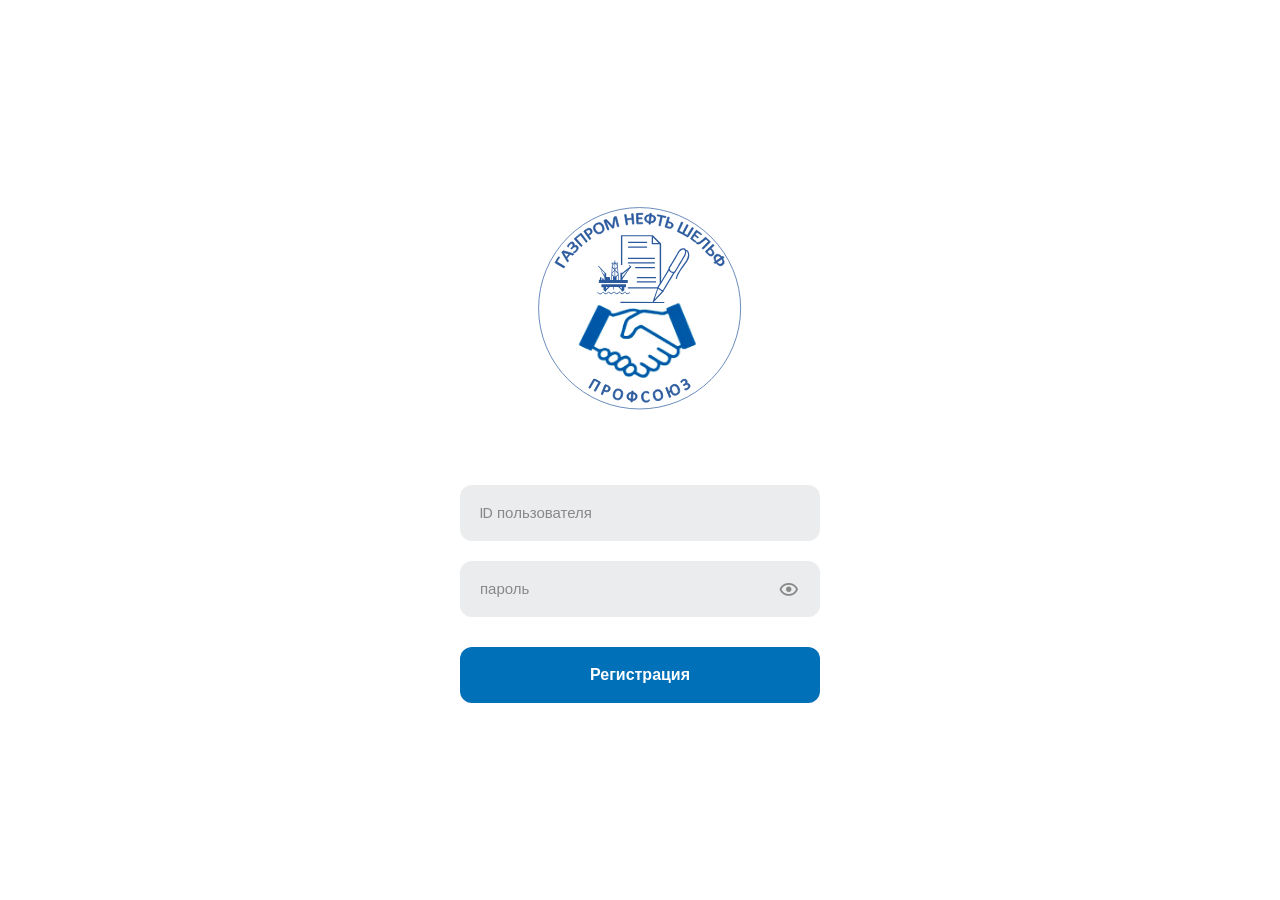
<file: frontend/index.html>
<!DOCTYPE html>
<html lang="ru">
<head>
    <meta charset="UTF-8">
    <meta name="viewport" content="width=device-width, initial-scale=1.0">
    <title>Главная | Профсоюз</title>
    <link rel="stylesheet" href="css/main.css">
    <link rel="stylesheet" href="css/style-index.css">
    <link rel="stylesheet" href="css/style-header.css">
    <link rel="stylesheet" href="css/responsive.css">
    <link rel="stylesheet" href="css/style-actions.css">
    <link rel="stylesheet" href="css/style-comments.css">
    <link href="https://unpkg.com/boxicons@2.1.4/css/boxicons.min.css" rel="stylesheet">
</head>


<body>
<div class="wrapper">
    <!-- ===== ШАПКА ===== -->
    <header class="header">
        <span class="logo">Профсоюз</span>
        <div class="header-actions">

            <a href="profile.html" class="header-icon" title="Профиль">
                <i class="bx bx-user-circle"></i>
            </a>

            <a href="#" class="header-icon" title="Уведомления" onclick="openNotificationsModal(); return false;">
                <i class="bx bx-bell"></i>
                <span class="badge" id="notificationBadge" style="display:none;">0</span>
            </a>

            <a href="profile.html?openSettings=true" class="header-icon" title="Настройки">
                <i class="bx bx-cog"></i>
            </a>
        </div>
    </header>

    <!-- ===== ТРИ КОЛОНКИ ===== -->
    <div class="grid">

        <!-- ЛЕВАЯ КОЛОНКА (навигация) -->
        <aside class="container">
            <nav class="navigation">
                <ul>
                    <li class="active"><a href="index.html">Главная</a></li>
                    <li><a href="events.html">События</a></li>
                    <li><a href="profile.html">Профиль</a></li>
                    <li><a href="communication.html">Обращение</a></li>

                    <li id="navAdmin" style="display:none;">
                        <a href="admin.html">Админ-панель</a>
                    </li>

                    <li id="navStatistics" style="display:none;">
                        <a href="statistics.html">Статистика</a>
                    </li>

                    <li class="btn"><a href="#" id="logoutBtn">Выйти</a></li>
                </ul>
            </nav>
        </aside>

        <!-- ЦЕНТРАЛЬНАЯ КОЛОНКА (новости) -->
        <main class="main-content">
            <div class="page-header">
                <h2>Новости</h2>
            </div>
            <div id="newsList" class="card-list"></div>
        </main>

        <!-- ПРАВАЯ КОЛОНКА (sidebar) -->
        <aside class="sidebar">
            <div class="sidebar-content">
                <h3>Мне понравилось</h3>
                <div id="likedNewsList" class="sidebar-list">
                    <p class="sidebar-empty">Загрузка...</p>
                </div>
                <hr>
                <h3>Закладки</h3>
                <div id="bookmarkedNewsList" class="sidebar-list">
                    <p class="sidebar-empty">Загрузка...</p>
                </div>
            </div>
        </aside>

    </div>
</div>

<!-- МОДАЛКА: УВЕДОМЛЕНИЯ -->
<div id="notificationsModal">
    <div class="notifications-panel">
        <div class="notifications-header">
            <h2>Уведомления</h2>
            <div class="notifications-header-actions">
                <button class="notifications-clear-btn" onclick="clearAllNotifications()">Очистить</button>
                <button class="notifications-close" onclick="document.getElementById('notificationsModal').classList.remove('active'); document.body.style.overflow='';">&times;</button>
            </div>
        </div>
        <div class="notifications-list" id="notificationsList">
            <p style="text-align:center;color:#888;padding:20px;">Загрузка...</p>
        </div>
    </div>
</div>

<nav class="mobile-nav">
    <a href="index.html" class="mobile-nav-item active" data-page="index">
        <img src="images/home.svg" alt="Главная" class="mobile-nav-icon">
        <span>Главная</span>
    </a>
    <a href="events.html" class="mobile-nav-item" data-page="events">
        <img src="images/calendar.svg" alt="События" class="mobile-nav-icon">
        <span>События</span>
    </a>
    <a href="profile.html" class="mobile-nav-item" data-page="profile">
        <img src="images/profile.svg" alt="Профиль" class="mobile-nav-icon">
        <span>Профиль</span>
    </a>
    <a href="communication.html" class="mobile-nav-item" data-page="communication">
        <img src="images/message.svg" alt="Обращение" class="mobile-nav-icon">
        <span>Обращение</span>
    </a>
    <a href="admin.html" class="mobile-nav-item" data-page="admin" id="mobileNavAdmin" style="display:none;">
        <img src="images/settings1.svg" alt="Админ" class="mobile-nav-icon">
        <span>Админ</span>
    </a>
    <a href="statistics.html" class="mobile-nav-item" data-page="statistics" id="mobileNavStatistics" style="display:none;">
        <img src="images/settings1.svg" alt="Статистика" class="mobile-nav-icon">
        <span>Статистика</span>
    </a>
</nav>

<script src="js/auth.js"></script>
<script src="js/header.js"></script>
<script src="js/news.js"></script>
<script src="js/comments.js"></script>
</body>
</html>
</file>
<file: frontend/css/main.css>
@import url('https://fonts.googleapis.com/css2?family=Poppins:wght@300;400;600;700&display=swap');

* {
    margin: 0;
    padding: 0;
    box-sizing: border-box;
}

body {
    font-family: 'Poppins', sans-serif;
    background: #EBECED;
    color: #000000;
}

a {
    text-decoration: none;
}

img {
    max-width: 100%;
}

.wrapper {
    max-width: 1422px;
    width: 100%;
    margin: 0 auto;
    padding: 20px;
    background: transparent;
    min-height: 100vh;
    padding: 120px 20px 20px 20px;
}

/* ============================================
   HEADER — ШАПКА
   ============================================ */

.header {
    position: fixed;
    top: 20px;
    left: 50%;
    transform: translateX(-50%);
    width: calc(100% - 40px);
    max-width: 1422px;
    z-index: 1000;

    display: flex;
    justify-content: space-between;
    align-items: center;
    background: #ffffff;
    padding: 16px 24px;
    border-radius: 12px;
    margin-bottom: 24px;
    color: #000000;
    flex-wrap: wrap;
    gap: 10px;
    box-shadow: 0 1px 4px rgba(0, 0, 0, 0.05);
}

.header .logo {
    font-size: 22px;
    font-weight: 700;
    color: #000000;
    transition: color 0.3s ease, transform 0.3s ease;
    cursor: pointer;
}

.header .logo:hover {
    color: #0070B8;
    transform: scale(1.02);
}

/* ===== ПРАВАЯ ЧАСТЬ ШАПКИ ===== */
.header-actions {
    display: flex;
    align-items: center;
    gap: 24px;
}

.header-icon {
    position: relative;
    color: #C5C8CB;
    font-size: 26px;
    display: flex;
    align-items: center;
    justify-content: center;
    transition: color 0.3s ease, transform 0.3s ease;
    cursor: pointer;
    text-decoration: none;
}

.header-icon:hover {
    color: #0070B8;
    transform: scale(1.1);
}

.header-icon:active {
    color: #0070B8;
    transform: scale(1.05);
}

/* ===== БЕЙДЖ ===== */
.header-icon .badge {
    position: absolute;
    top: -6px;
    right: -8px;
    background: #dc3545;
    color: #ffffff;
    font-size: 10px;
    font-weight: 600;
    min-width: 18px;
    height: 18px;
    border-radius: 9px;
    display: flex;
    align-items: center;
    justify-content: center;
    padding: 0 4px;
}

/* ============================================
   GRID — РЕЗИНОВАЯ 3-КОЛОНОЧНАЯ СЕТКА
   ============================================ */

.grid {
    display: flex;
    flex-wrap: wrap;
    gap: 20px;
    align-items: flex-start;
}

/* ============================================
   КОЛОНКА 1: container
   ============================================ */

.container {
    flex: 0 0 18%;
    background: #ffffff;
    border-radius: 12px;
    padding: 16px 14px;
    box-shadow: 0 1px 4px rgba(0, 0, 0, 0.05);
    min-height: 400px;
}

/* ============================================
   КОЛОНКА 2: main-content
   ============================================ */

.main-content {
    flex: 1;
    min-width: 0;
    background: #ffffff;
    border-radius: 12px;
    padding: 24px 28px;
    box-shadow: 0 1px 4px rgba(0, 0, 0, 0.05);
    min-height: 500px;
}

/* ============================================
   КОЛОНКА 3: sidebar
   ============================================ */

.sidebar {
    flex: 0 0 20%;
    background: #ffffff;
    border-radius: 12px;
    padding: 20px 16px;
    box-shadow: 0 1px 4px rgba(0, 0, 0, 0.05);
    min-height: 400px;
}

/* ============================================
   НАВИГАЦИЯ
   ============================================ */

.navigation ul {
    list-style: none;
    padding: 0;
    margin: 0;
}

.navigation ul li {
    margin-bottom: 4px;
}

.navigation ul li a {
    display: block;
    padding: 10px 14px;
    border-radius: 8px;
    color: #000000;
    text-decoration: none;
    transition: all 0.3s ease;
    font-size: 14px;
    font-weight: 500;
    background: transparent;
}

.navigation ul li a:hover {
    color: #0070B8;
    background: transparent;
    transform: translateX(4px) scale(1.02);
}

.navigation ul li.active a {
    color: #0070B8;
    font-weight: 600;
    background: transparent;
}

.navigation ul li.active a:hover {
    color: #0070B8;
    background: transparent;
    transform: translateX(4px) scale(1.02);
}

.navigation ul li.btn a {
    background: #dc3545;
    color: #ffffff;
    margin-top: 8px;
}

.navigation ul li.btn a:hover {
    background: #c82333;
    color: #ffffff;
    transform: translateX(4px) scale(1.02);
}

/* ============================================
   СТРАНИЦА
   ============================================ */

.page-header {
    display: flex;
    justify-content: space-between;
    align-items: center;
    margin-bottom: 20px;
    padding-bottom: 16px;
    border-bottom: 1px solid #f0f0f0;
    flex-wrap: wrap;
    gap: 10px;
}

.page-header h2 {
    font-size: 24px;
    font-weight: 600;
    color: #000000;
    margin: 0;
    transition: color 0.3s ease, transform 0.3s ease;
    cursor: pointer;
}

.page-header h2:hover {
    color: #0070B8;
    transform: scale(1.02);
}

/* ============================================
   САЙДБАР
   ============================================ */

.sidebar {
    flex: 0 0 20%;
    background: #ffffff;
    border-radius: 12px;
    padding: 20px 16px;
    box-shadow: 0 1px 4px rgba(0, 0, 0, 0.05);
    min-height: 400px;
}

/* ===== ЗАГОЛОВКИ ===== */
.sidebar-content h3 {
    font-size: 16px;
    font-weight: 600;
    color: #000000;
    margin: 0 0 12px 0;
    /* ✅ Убран hover (как в index) */
}

/* ===== РАЗДЕЛИТЕЛЬ ===== */
.sidebar-content hr {
    margin: 16px 0;
    border: none;
    border-top: 1px solid #f0f0f0;
}

/* ===== СПИСОК ===== */
.sidebar-list {
    display: flex;
    flex-direction: column;
    gap: 8px;
    max-height: 300px;
    overflow-y: auto;
    overflow-x: hidden;
}

/* ===== ЭЛЕМЕНТ СПИСКА ===== */
.sidebar-item {
    background: #EBECED;
    border-radius: 8px;
    padding: 10px 14px;
    cursor: pointer;
    transition: all 0.3s ease;
    border-left: 3px solid #C5C8CB;
    overflow: hidden;
    box-sizing: border-box;
    width: 100%;
}

.sidebar-item:hover {
    background: #dde0e3;
    transform: translateX(4px) scale(1.02);
    box-shadow: 0 2px 8px rgba(0, 0, 0, 0.08);
    border-left-color: #C5C8CB;
}

.sidebar-item-title {
    font-size: 13px;
    font-weight: 500;
    color: #000000;
    line-height: 1.3;
    margin-bottom: 4px;
    overflow: hidden;
    text-overflow: ellipsis;
    white-space: nowrap;
}

.sidebar-item-meta {
    display: flex;
    justify-content: space-between;
    align-items: center;
    gap: 8px;
    font-size: 11px;
    color: #888888;
    flex-wrap: wrap;
}

/* ===== ПУСТОЕ СОСТОЯНИЕ ===== */
.sidebar-empty {
    font-size: 13px;
    color: #aaaaaa;
    text-align: center;
    padding: 12px 0;
    margin: 0;
}

/* ===== СКРОЛЛБАР ===== */
.sidebar-list::-webkit-scrollbar {
    width: 6px;
}

.sidebar-list::-webkit-scrollbar-track {
    background: #EBECED;
    border-radius: 3px;
}

.sidebar-list::-webkit-scrollbar-thumb {
    background: #C5C8CB;
    border-radius: 3px;
}

.sidebar-list::-webkit-scrollbar-thumb:hover {
    background: #a8abae;
}
/* ============================================
   КАРТОЧКИ
   ============================================ */

.card-list {
    display: flex;
    flex-direction: column;
    gap: 20px;
}

/* ============================================
   КНОПКИ
   ============================================ */

.btn {
    padding: 10px 20px;
    border: none;
    border-radius: 8px;
    cursor: pointer;
    font-size: 14px;
    font-weight: 500;
    transition: all 0.3s ease;
    display: inline-flex;
    align-items: center;
    justify-content: center;
    gap: 6px;
    font-family: inherit;
}

.btn-primary {
    background: #0070B8;
    color: #ffffff;
}

.btn-primary:hover {
    background: #005a94;
    transform: scale(1.03);
}

.btn-secondary {
    background: #EBECED;
    color: #000000;
}

.btn-secondary:hover {
    background: #dde0e3;
    color: #0070B8;
    transform: scale(1.03);
}

.btn-danger {
    background: #dc3545;
    color: #ffffff;
}

.btn-danger:hover {
    background: #c82333;
    transform: scale(1.03);
}

.btn-warning {
    background: #ffc107;
    color: #000000;
}

.btn-warning:hover {
    background: #e0a800;
    transform: scale(1.03);
}

.btn-success {
    background: #28a745;
    color: #ffffff;
}

.btn-success:hover {
    background: #218838;
    transform: scale(1.03);
}
</file>
<file: frontend/css/style-index.css>
/* ===== ЗАГОЛОВОК СТРАНИЦЫ ===== */
.page-header {
    display: flex;
    justify-content: space-between;
    align-items: center;
    margin-bottom: 24px;
    padding-bottom: 16px;
    border-bottom: 1px solid #f0f0f0;
}

.page-header h2 {
    font-size: 24px;
    font-weight: 600;
    color: #000000;
    margin: 0;
    /* ✅ Убран hover эффект */
}

/* ===== СПИСОК КАРТОЧЕК ===== */
.card-list {
    display: flex;
    flex-direction: column;
    gap: 20px;
}

/* ===== КАРТОЧКА ===== */
.card {
    background: #ffffff;
    border-radius: 12px;
    padding: 0;
    overflow: hidden;
    box-shadow: 0 1px 4px rgba(0, 0, 0, 0.05);
    transition: box-shadow 0.3s ease, transform 0.3s ease, border-color 0.3s ease;
    border: 1px solid #f0f0f0;
}

.card:hover {
    box-shadow: 0 4px 16px rgba(0, 112, 184, 0.12);
    border-color: rgba(0, 112, 184, 0.2);
    transform: translateY(-2px);
}

/* ===== ИЗОБРАЖЕНИЕ ===== */
.card-image {
    width: 100%;
    height: 220px;
    overflow: hidden;
    background: #EBECED;
}

.card-image img {
    width: 100%;
    height: 100%;
    object-fit: cover;
    transition: transform 0.4s ease;
}

.card:hover .card-image img {
    transform: scale(1.03);
}

/* ===== ЗАГОЛОВОК КАРТОЧКИ (НЕ СИНЕЕТ) ===== */
.card h3 {
    font-size: 18px;
    font-weight: 600;
    color: #000000;
    padding: 16px 20px 8px 20px;
    margin: 0;
    line-height: 1.4;
    /* ✅ Убран hover */
}

/* ===== ТЕКСТ (НЕ СИНЕЕТ) ===== */
.card-text {
    padding: 0 20px 8px 20px;
}

.card-text-content {
    max-height: 60px;
    overflow: hidden;
    position: relative;
    transition: max-height 0.5s cubic-bezier(0.4, 0, 0.2, 1);
}

.card-text-content.expanded {
    max-height: 2000px;
}

.card-text-content p {
    color: #333333;
    font-size: 14px;
    line-height: 1.6;
    margin: 0;
    /* ✅ Убран hover */
}

/* ===== ГРАДИЕНТ ОБРЕЗКИ ===== */
.card-text-content:not(.expanded)::after {
    content: '';
    position: absolute;
    bottom: 0;
    left: 0;
    right: 0;
    height: 30px;
    background: linear-gradient(to bottom, transparent, #ffffff);
    pointer-events: none;
}

/* ===== КНОПКА "ЧИТАТЬ ПОЛНОСТЬЮ" — #C5C8CB ===== */
.read-more-btn {
    display: inline-block;
    background: none;
    border: none;
    color: #888888;                    /* ✅ темнее */
    font-size: 12px;                   /* ✅ меньше */
    font-weight: 400;                  /* ✅ тоньше (обычный) */
    letter-spacing: 0.3px;             /* ✅ чуть разряженный */
    cursor: pointer;
    padding: 6px 0 4px 0;
    transition: color 0.3s ease, opacity 0.3s ease;
    font-family: inherit;
    text-decoration: none;
}

.read-more-btn:hover {
    color: #555555;                    /* ✅ темнее при hover */
    opacity: 0.85;
}

.read-more-btn.expanded {
    color: #888888;
    font-weight: 400;
}

.read-more-btn.expanded:hover {
    color: #555555;
}

/* ===== МЕТАДАННЫЕ (НЕ СИНЕЮТ) ===== */
.card .meta {
    padding: 8px 20px 0 20px;
    border-top: 1px solid #f0f0f0;
    padding-top: 10px;
    font-size: 12px;
    color: #888888;
    display: flex;
    gap: 16px;
    flex-wrap: wrap;
}

/* ✅ Убран hover */

/* ===== ДЕЙСТВИЯ (РЕАКЦИИ) ===== */
.card .actions {
    padding: 10px 20px 16px 20px;
    display: flex;
    gap: 8px;
    flex-wrap: wrap;
}

.card .actions .btn-danger-sm {
    background: #dc3545;
    color: #ffffff;
    border: none;
    padding: 4px 10px;
    border-radius: 6px;
    cursor: pointer;
    transition: all 0.3s ease;
}

.card .actions .btn-danger-sm:hover {
    background: #c82333;
    transform: scale(1.05);
}

/* ===== ПУСТОЙ СПИСОК ===== */
.empty-news {
    text-align: center;
    padding: 60px 20px;
    color: #888888;
    font-size: 16px;
}

.empty-news p {
    margin: 8px 0;
}

.empty-news p:first-child {
    font-size: 18px;
    font-weight: 600;
    color: #333333;
}
</file>
<file: frontend/css/style-header.css>
/* ============================================
   МОДАЛКА УВЕДОМЛЕНИЙ
   ============================================ */

#notificationsModal {
    display: none;
    position: fixed;
    top: 0;
    right: 0;
    width: 100%;
    height: 100%;
    background: rgba(0, 0, 0, 0.4);
    z-index: 2000;
    justify-content: flex-end;
}

#notificationsModal.active {
    display: flex;
}

#notificationsModal .notifications-panel {
    width: 100%;
    max-width: 420px;
    height: 100%;
    background: #fff;
    display: flex;
    flex-direction: column;
    box-shadow: -4px 0 20px rgba(0, 0, 0, 0.15);
    animation: slideIn 0.3s ease;
}

@keyframes slideIn {
    from { transform: translateX(100%); }
    to { transform: translateX(0); }
}

/* Шапка */
.notifications-header {
    display: flex;
    justify-content: space-between;
    align-items: center;
    padding: 20px 24px;
    border-bottom: 1px solid #eee;
    background: #fafafa;
}

.notifications-header h2 {
    font-size: 18px;
    color: #1a1a2e;
    margin: 0;
    display: flex;
    align-items: center;
    gap: 8px;
}

.notifications-header-actions {
    display: flex;
    gap: 8px;
}

.notifications-clear-btn {
    background: transparent;
    border: none;
    color: #888;
    font-size: 12px;
    cursor: pointer;
    padding: 6px 12px;
    border-radius: 6px;
    transition: all 0.3s ease;
    font-family: inherit;
}

.notifications-clear-btn:hover {
    background: #f0f2f5;
    color: #333;
}

.notifications-close {
    background: transparent;
    border: none;
    font-size: 24px;
    cursor: pointer;
    color: #888;
    transition: all 0.3s ease;
    padding: 0 8px;
    line-height: 1;
}

.notifications-close:hover {
    color: #333;
    transform: rotate(90deg);
}

/* Список */
.notifications-list {
    flex: 1;
    overflow-y: auto;
    padding: 8px 0;
}

.notification-item {
    display: flex;
    align-items: flex-start;
    gap: 12px;
    padding: 14px 20px;
    cursor: pointer;
    transition: background 0.2s ease;
    position: relative;
    border-bottom: 1px solid #f5f5f5;
}

.notification-item:hover {
    background: #f8f9fa;
}

.notification-item.unread {
    background: #f0f7ff;
}

.notification-item.unread::before {
    content: '';
    position: absolute;
    left: 8px;
    top: 50%;
    transform: translateY(-50%);
    width: 6px;
    height: 6px;
    background: #0f3460;
    border-radius: 50%;
}

.notification-icon {
    font-size: 24px;
    flex-shrink: 0;
    width: 40px;
    height: 40px;
    display: flex;
    align-items: center;
    justify-content: center;
    background: #f0f2f5;
    border-radius: 50%;
}

.notification-item.unread .notification-icon {
    background: #e3efff;
}

.notification-content {
    flex: 1;
    min-width: 0;
}

.notification-title {
    font-size: 14px;
    font-weight: 600;
    color: #1a1a2e;
    margin-bottom: 2px;
    overflow: hidden;
    text-overflow: ellipsis;
    white-space: nowrap;
}

.notification-message {
    font-size: 13px;
    color: #666;
    line-height: 1.4;
    margin-bottom: 4px;
    overflow: hidden;
    text-overflow: ellipsis;
    display: -webkit-box;
    -webkit-line-clamp: 2;
    -webkit-box-orient: vertical;
}

.notification-time {
    font-size: 11px;
    color: #aaa;
}

.notification-delete {
    background: transparent;
    border: none;
    color: #ccc;
    font-size: 20px;
    cursor: pointer;
    padding: 0 4px;
    line-height: 1;
    transition: color 0.2s ease;
    flex-shrink: 0;
    align-self: flex-start;
}

.notification-delete:hover {
    color: #dc3545;
}

/* Пустое состояние */
.notifications-empty {
    text-align: center;
    padding: 60px 30px;
    color: #888;
}

.notifications-empty .empty-icon {
    font-size: 64px;
    margin-bottom: 16px;
    opacity: 0.4;
}

.notifications-empty p {
    font-size: 16px;
    font-weight: 600;
    color: #555;
    margin: 0 0 8px 0;
}

.notifications-empty span {
    font-size: 13px;
    color: #aaa;
    line-height: 1.5;
}

/* Скролл */
.notifications-list::-webkit-scrollbar {
    width: 6px;
}

.notifications-list::-webkit-scrollbar-track {
    background: #f0f0f0;
}

.notifications-list::-webkit-scrollbar-thumb {
    background: #ccc;
    border-radius: 3px;
}

.notifications-list::-webkit-scrollbar-thumb:hover {
    background: #999;
}

/* Бейдж */
.header-icon .badge {
    display: flex;
    position: absolute;
    top: -6px;
    right: -8px;
    background: #dc3545;
    color: #fff;
    font-size: 10px;
    font-weight: 600;
    min-width: 18px;
    height: 18px;
    border-radius: 9px;
    align-items: center;
    justify-content: center;
    padding: 0 4px;
}
</file>
<file: frontend/css/responsive.css>
/* ============================================
   АДАПТАЦИЯ ПОД РАЗНЫЕ ЭКРАНЫ
   ============================================ */

/* ============================================
   1. МОБИЛЬНАЯ НАВИГАЦИЯ (НИЖНЯЯ ПАНЕЛЬ)
   ============================================ */

.mobile-nav {
    display: none;
    position: fixed;
    bottom: 0;
    left: 0;
    right: 0;
    height: 64px;
    background: #ffffff;
    border-top: 1px solid #f0f0f0;
    box-shadow: 0 -2px 8px rgba(0, 0, 0, 0.05);
    z-index: 900;
    justify-content: space-around;
    align-items: center;
    padding: 0 8px;
    padding-bottom: env(safe-area-inset-bottom, 0);
}

.mobile-nav-item {
    display: flex;
    align-items: center;
    justify-content: center;
    flex: 1;
    height: 100%;
    color: #888888;
    text-decoration: none;
    background: transparent;
    border: none;
    cursor: pointer;
    transition: color 0.3s ease;
    font-family: inherit;
    padding: 0;
}

/* ✅ SVG-иконки через <img> */
.mobile-nav-icon {
    display: block;
    width: 26px;
    height: 26px;
    object-fit: contain;
    transition: filter 0.3s ease, transform 0.3s ease;

    /* По умолчанию — серый #888888 */
    filter: brightness(0) saturate(100%)
            invert(53%) sepia(0%) saturate(0%)
            hue-rotate(0deg) brightness(92%) contrast(88%);
}

/* Hover — синий */
.mobile-nav-item:hover .mobile-nav-icon {
    filter: brightness(0) saturate(100%)
            invert(33%) sepia(89%) saturate(2529%)
            hue-rotate(185deg) brightness(93%) contrast(101%);
}

/* ✅ Active — СИНЯЯ + увеличение */
.mobile-nav-item.active .mobile-nav-icon {
    filter: brightness(0) saturate(100%)
            invert(33%) sepia(89%) saturate(2529%)
            hue-rotate(185deg) brightness(93%) contrast(101%);
    transform: scale(1.15);
}

/* ✅ СКРЫВАЕМ ТЕКСТ ПОД ИКОНКАМИ */
.mobile-nav-item span {
    display: none;
}

.mobile-nav-item:hover,
.mobile-nav-item.active {
    color: #0070B8;
}
/* ============================================
   2. ПЛАНШЕТ 770-1024px
   ============================================ */

@media (max-width: 1024px) and (min-width: 769px) {

    .grid {
        gap: 16px;
    }

    .container {
        display: block;
        flex: 0 0 22%;
        width: auto;
        min-height: auto;
    }

    .main-content {
        flex: 1;
        min-width: 0;
        width: auto;
    }

    .sidebar {
        display: none;
    }

    /* --- ВИДЖЕТЫ АДМИНКИ --- */
    .admin-widgets {
        display: block;
        margin-bottom: 20px;
    }

    .widget-grid {
        display: grid;
        grid-template-columns: repeat(2, 1fr);
        gap: 12px;
    }

    .widget-item {
        background: #ffffff;
        border: 2px solid #f0f0f0;
        border-radius: 12px;
        padding: 20px 12px;
        display: flex;
        flex-direction: column;
        align-items: center;
        justify-content: center;
        gap: 8px;
        cursor: pointer;
        transition: all 0.3s ease;
        box-shadow: 0 1px 4px rgba(0, 0, 0, 0.05);
        position: relative;
    }

    .widget-item:active {
        transform: scale(0.97);
    }

    .widget-item:hover {
        border-color: #0070B8;
        box-shadow: 0 4px 12px rgba(0, 112, 184, 0.12);
    }

    .widget-icon i {
        font-size: 36px;
        color: #C5C8CB;
        transition: color 0.3s ease;
    }

    .widget-item:hover .widget-icon i {
        color: #0070B8;
    }

    .widget-label {
        font-size: 13px;
        font-weight: 600;
        color: #000000;
        text-align: center;
    }

    .widget-count {
        position: absolute;
        top: 8px;
        right: 8px;
        background: #0070B8;
        color: #ffffff;
        font-size: 11px;
        font-weight: 600;
        min-width: 24px;
        height: 24px;
        padding: 0 8px;
        border-radius: 12px;
        display: flex;
        align-items: center;
        justify-content: center;
    }

    .admin-tabs {
        display: none;
    }

    .admin-section {
        display: none;
    }

    .admin-section.active {
        display: block;
    }

    .admin-back-btn {
        display: inline-flex;
        align-items: center;
        gap: 8px;
        padding: 10px 16px;
        background: #EBECED;
        color: #000000;
        border: none;
        border-radius: 8px;
        font-size: 14px;
        font-weight: 500;
        cursor: pointer;
        margin-bottom: 16px;
        transition: all 0.3s ease;
        font-family: inherit;
    }

    .admin-back-btn:hover {
        background: #dde0e3;
        color: #0070B8;
    }

    .admin-back-btn i {
        font-size: 18px;
    }

    .mobile-nav {
        display: none;
    }

    .card-image {
        height: 200px;
    }
}

/* ============================================
   3. МОБИЛЬНЫЙ (< 768px)
   ============================================ */

@media (max-width: 768px) {

    /* --- ПОКАЗЫВАЕМ НИЖНЮЮ НАВИГАЦИЮ --- */
    .mobile-nav {
        display: flex;
    }

    /* --- СКРЫВАЕМ БОКОВУЮ НАВИГАЦИЮ И SIDEBAR --- */
    .container {
        display: none;
    }

    .sidebar {
        display: none;
    }

    /* --- ОТСТУП СНИЗУ ДЛЯ КОНТЕНТА --- */
    body {
        padding-bottom: 72px;
    }

    .wrapper {
        padding: 86px 12px 84px 12px;
    }

    /* ============================================
       ШАПКА — МОБИЛЬНАЯ ВЕРСИЯ
       ============================================ */

    .header {
        position: fixed;
                top: 10px;
                left: 50%;
                transform: translateX(-50%);
                width: calc(100% - 24px);
                max-width: 1422px;
                z-index: 1000;

                padding: 10px 16px;
                border-radius: 10px;
                margin-bottom: 0;
                flex-wrap: nowrap;
    }

    .header .logo {
        font-size: 18px;
    }

    .header-actions {
        gap: 12px;
        align-items: center;
    }

    /* ✅ СКРЫВАЕМ ПРОФИЛЬ И НАСТРОЙКИ */
    .header-actions .header-icon[href="profile.html"]:not([href*="openSettings"]),
    .header-actions .header-icon[href*="openSettings"] {
        display: none;
    }

    /* ✅ ИКОНКА УВЕДОМЛЕНИЙ */
    .header-actions .header-icon {
        position: relative;
        display: flex;
        align-items: center;
        justify-content: center;
        width: 44px;
        height: 44px;
        overflow: visible;
    }

    .header-actions .header-icon i {
        font-size: 28px;
    }

    /* ✅ БЕЙДЖ */
    .header-actions .header-icon .badge {
        position: absolute;
        top: -4px;
        right: -2px;
        transform: none;
        min-width: 20px;
        height: 20px;
        padding: 0 6px;
        font-size: 11px;
        font-weight: 700;
        line-height: 1;
        border-radius: 10px;
        background: #dc3545;
        color: #ffffff;
        display: flex;
        align-items: center;
        justify-content: center;
        border: 2px solid #ffffff;
        box-shadow: 0 1px 3px rgba(0, 0, 0, 0.15);
        z-index: 10;
    }

    /* --- ОСНОВНОЙ КОНТЕНТ --- */
    .main-content {
        padding: 16px;
        border-radius: 10px;
        width: 100%;
    }

    /* --- ЗАГОЛОВКИ --- */
    .page-header {
        margin-bottom: 16px;
        padding-bottom: 12px;
    }

    .page-header h2 {
        font-size: 20px;
    }

    /* --- КАРТОЧКИ НОВОСТЕЙ --- */
    .card {
        border-radius: 10px;
    }

    .card-image {
        height: 180px;
    }

    .card h3 {
        font-size: 16px;
        padding: 12px 16px 6px 16px;
    }

    .card-text {
        padding: 0 16px 6px 16px;
    }

    .card .meta {
        padding: 6px 16px 0 16px;
        font-size: 11px;
    }

    .card .actions {
        padding: 8px 16px 12px 16px;
        gap: 6px;
    }

    .card .actions button {
        padding: 5px 10px;
        font-size: 12px;
    }

    /* --- ВИДЖЕТЫ АДМИНКИ --- */
    .admin-widgets {
        display: block;
        margin-bottom: 20px;
    }

    .widget-grid {
        display: grid;
        grid-template-columns: repeat(2, 1fr);
        gap: 12px;
    }

    .widget-item {
        background: #ffffff;
        border: 2px solid #f0f0f0;
        border-radius: 12px;
        padding: 20px 12px;
        display: flex;
        flex-direction: column;
        align-items: center;
        justify-content: center;
        gap: 8px;
        cursor: pointer;
        transition: all 0.3s ease;
        box-shadow: 0 1px 4px rgba(0, 0, 0, 0.05);
        position: relative;
    }

    .widget-item:active {
        transform: scale(0.97);
    }

    .widget-icon i {
        font-size: 36px;
        color: #C5C8CB;
    }

    .widget-item:hover .widget-icon i {
        color: #0070B8;
    }

    .widget-label {
        font-size: 13px;
        font-weight: 600;
        color: #000000;
        text-align: center;
    }

    .widget-count {
        position: absolute;
        top: 8px;
        right: 8px;
        background: #0070B8;
        color: #ffffff;
        font-size: 11px;
        font-weight: 600;
        min-width: 24px;
        height: 24px;
        padding: 0 8px;
        border-radius: 12px;
        display: flex;
        align-items: center;
        justify-content: center;
    }

    /* --- АДМИНКА --- */
    .admin-tabs {
        display: none;
    }

    .admin-section {
        display: none;
    }

    .admin-section.active {
        display: block;
    }

    .admin-back-btn {
        display: inline-flex;
        align-items: center;
        gap: 8px;
        padding: 10px 16px;
        background: #EBECED;
        color: #000000;
        border: none;
        border-radius: 8px;
        font-size: 14px;
        font-weight: 500;
        cursor: pointer;
        margin-bottom: 16px;
        transition: all 0.3s ease;
        font-family: inherit;
    }

    .admin-back-btn:hover {
        background: #dde0e3;
        color: #0070B8;
    }

    .admin-back-btn i {
        font-size: 18px;
    }

    .admin-card {
        flex-direction: column;
        align-items: stretch;
        padding: 14px 16px;
        gap: 12px;
    }

    .admin-card .actions {
        justify-content: flex-end;
    }

    .admin-tab-header {
        flex-direction: column;
        align-items: stretch;
        gap: 12px;
    }

    .admin-tab-header .btn {
        width: 100%;
    }

    /* --- ПРОФИЛЬ --- */
    .profile-card {
        flex-direction: column;
        text-align: center;
        gap: 16px;
        padding: 20px 16px;
    }

    .profile-menu {
        grid-template-columns: repeat(2, 1fr);
        gap: 12px;
    }

    .menu-item {
        padding: 16px 12px;
    }

    .menu-icon {
        font-size: 32px;
    }

    /* --- КАЛЕНДАРЬ --- */
    .calendar-grid .day {
        padding: 8px 2px;
        font-size: 12px;
    }

    .calendar-grid .day-name {
        padding: 6px 2px;
        font-size: 10px;
    }

    /* --- МОДАЛКИ --- */
    .modal-container {
        max-width: 95%;
        max-height: 90vh;
    }

    .modal-container.modal-lg,
    .modal-container.modal-xl {
        max-width: 95%;
    }

    .modal-header {
        padding: 16px 20px;
    }

    .modal-header h2 {
        font-size: 18px;
    }

    .modal-body {
        padding: 16px 20px;
    }

    .modal-footer {
        padding: 12px 20px;
        flex-wrap: wrap;
    }

    .modal-footer .btn {
        flex: 1;
        min-width: 120px;
    }

    /* --- ФОРМЫ --- */
    .form-row {
        flex-direction: column;
        gap: 0;
    }

    /* --- ТИПЫ ОБРАЩЕНИЙ --- */
    .type-selector {
        flex-direction: column;
        gap: 8px;
    }

    .type-option {
        padding: 12px 16px;
        font-size: 13px;
    }

    /* --- ТАБЛИЦЫ --- */
    .event-registrations-table-wrapper {
        overflow-x: auto;
        -webkit-overflow-scrolling: touch;
    }

    .event-registrations-table {
        font-size: 13px;
        min-width: 600px;
    }

    .event-registrations-table th,
    .event-registrations-table td {
        padding: 10px 12px;
    }
}

/* ============================================
   4. МОБИЛЬНЫЙ (< 480px)
   ============================================ */

@media (max-width: 480px) {

    .wrapper {
        padding: 76px 8px 80px 8px;
    }

    .header {
         top: 8px;
         width: calc(100% - 16px);
         padding: 8px 12px;
         border-radius: 8px;
         margin-bottom: 0;
    }

    .header .logo {
        font-size: 16px;
    }

    .header-actions {
        gap: 12px;
    }

    /* ✅ ИКОНКА УВЕДОМЛЕНИЙ */
    .header-actions .header-icon {
        width: 40px;
        height: 40px;
    }

    .header-actions .header-icon i {
        font-size: 26px;
    }

    /* ✅ БЕЙДЖ */
    .header-actions .header-icon .badge {
        top: -3px;
        right: -2px;
        min-width: 18px;
        height: 18px;
        font-size: 10px;
        padding: 0 5px;
        border-radius: 9px;
    }

    .main-content {
        padding: 12px;
        border-radius: 8px;
    }

    .page-header h2 {
        font-size: 18px;
    }

    /* --- КАРТОЧКИ --- */
    .card-image {
        height: 150px;
    }

    .card h3 {
        font-size: 15px;
        padding: 10px 12px 4px 12px;
    }

    .card-text {
        padding: 0 12px 4px 12px;
    }

    .card-text-content p {
        font-size: 13px;
    }

    /* --- ПРОФИЛЬ --- */
    .profile-avatar img {
        width: 90px;
        height: 90px;
    }

    .profile-menu {
        grid-template-columns: repeat(2, 1fr);
        gap: 8px;
    }

    .menu-item {
        padding: 12px 8px;
    }

    .menu-icon {
        font-size: 28px;
    }

    .menu-label {
        font-size: 11px;
    }

    /* --- КАЛЕНДАРЬ --- */
    .calendar-grid .day {
        padding: 6px 2px;
        font-size: 11px;
    }

    /* --- МОДАЛКИ --- */
    .modal-container {
        max-width: 100%;
        width: 100%;
        max-height: 100vh;
        height: 100vh;
        border-radius: 0;
    }

    .modal-container.modal-lg,
    .modal-container.modal-xl {
        max-width: 100%;
    }

    /* --- НИЖНЯЯ НАВИГАЦИЯ --- */
    .mobile-nav {
        height: 60px;
    }

    .mobile-nav-icon {
        width: 22px;
        height: 22px;
    }

    /* --- КНОПКИ --- */
    .btn {
        padding: 10px 16px;
        font-size: 13px;
    }

    /* --- АДМИНКА --- */
    .admin-card {
        padding: 12px 14px;
    }

    .admin-card .info strong {
        font-size: 14px;
    }

    .admin-card .sub {
        font-size: 12px;
        gap: 8px;
    }

    /* --- ВИДЖЕТЫ --- */
    .widget-grid {
        grid-template-columns: repeat(2, 1fr);
        gap: 8px;
    }

    .widget-item {
        padding: 16px 8px;
        gap: 6px;
    }

    .widget-icon i {
        font-size: 28px;
    }

    .widget-label {
        font-size: 11px;
    }

    .widget-count {
        min-width: 20px;
        height: 20px;
        font-size: 10px;
        top: 6px;
        right: 6px;
    }

    .login-wrapper {
            padding: 16px;
        }

        .login-form {
            padding: 16px;
            gap: 16px;
        }

        .login-logo {
            margin-bottom: 30px;
        }

        .login-logo img {
            width: 180px;
            height: 180px;
        }

        .input-box input {
            height: 52px;
            font-size: 14px;
            padding: 0 18px;
        }

        .input-box input::placeholder {
            font-size: 14px;
        }

        .login-form .btn {
            height: 52px;
            font-size: 15px;
        }
}

/* ============================================
   5. МОБИЛЬНЫЙ МАЛЕНЬКИЙ (< 360px)
   ============================================ */

@media (max-width: 360px) {

    .wrapper {
        padding: 72px 6px 76px 6px;
    }

    .header {
            top: 8px;
            width: calc(100% - 12px);
            padding: 6px 10px;
            border-radius: 8px;
            margin-bottom: 0;
        }

    .header .logo {
            font-size: 14px;
    }

    .header-actions {
        gap: 8px;
    }

    /* ✅ ИКОНКА УВЕДОМЛЕНИЙ */
    .header-actions .header-icon {
        width: 36px;
        height: 36px;
    }

    .header-actions .header-icon i {
        font-size: 24px;
    }

    /* ✅ БЕЙДЖ */
    .header-actions .header-icon .badge {
        top: -3px;
        right: -2px;
        min-width: 16px;
        height: 16px;
        font-size: 9px;
        padding: 0 4px;
        border-radius: 8px;
    }

    /* ✅ НИЖНЯЯ НАВИГАЦИЯ */
    .mobile-nav-icon {
        width: 20px;
        height: 20px;
    }

    .profile-menu {
        grid-template-columns: 1fr;
    }

    .widget-grid {
        grid-template-columns: repeat(2, 1fr);
    }

    .login-wrapper {
            padding: 12px;
        }

        .login-form {
            padding: 12px;
            gap: 14px;
        }

        .login-logo {
            margin-bottom: 20px;
        }

        .login-logo img {
            width: 150px;
            height: 150px;
        }

        .input-box input {
            height: 48px;
            font-size: 13px;
        }

        .input-box input::placeholder {
            font-size: 13px;
        }

        .login-form .btn {
            height: 48px;
            font-size: 14px;
        }
}

/* ============================================
   6. ТАЧ-УСТРОЙСТВА
   ============================================ */

@media (hover: none) and (pointer: coarse) {

    .btn,
    .tab-btn,
    .header-icon,
    .menu-item,
    .mobile-nav-item,
    .sidebar-item,
    .card .actions button,
    .widget-item {
        min-height: 44px;
    }

    .card:hover,
    .admin-card:hover,
    .sidebar-item:hover {
        transform: none;
    }
}

/* ============================================
   7. ПЕЙЗАЖНАЯ ОРИЕНТАЦИЯ
   ============================================ */

@media (max-width: 900px) and (orientation: landscape) {

    .mobile-nav {
        height: 56px;
    }

    .mobile-nav-icon {
        width: 20px;
        height: 20px;
    }
}

/* ============================================
   8. БОЛЬШИЕ ЭКРАНЫ
   ============================================ */

@media (min-width: 1441px) {
    .wrapper {
        max-width: 1600px;
    }
}

@media (min-width: 1921px) {
    .wrapper {
        max-width: 1800px;
    }
}

/* ============================================
   ПОЛЕ ПАРОЛЯ С КНОПКОЙ "ГЛАЗ"
   ============================================ */

.password-wrapper {
    position: relative;
    display: flex;
    align-items: center;
}

.password-wrapper input {
    width: 100%;
    padding-right: 45px;   /* отступ справа для кнопки */
    box-sizing: border-box;
}

.password-toggle {
    position: absolute;
    right: 12px;
    top: 50%;
    transform: translateY(-50%);
    background: transparent;
    border: none;
    color: #888888;
    font-size: 20px;
    cursor: pointer;
    display: flex;
    align-items: center;
    justify-content: center;
    padding: 4px;
    transition: color 0.3s ease;
    z-index: 10;
}

.password-toggle:hover {
    color: #0070B8;
}

.password-toggle i {
    font-size: 20px;
}
</file>
<file: frontend/css/style-actions.css>
/* ============================================
   КНОПКИ ДЕЙСТВИЙ НА КАРТОЧКАХ
   ============================================ */

.card .actions {
    display: flex;
    gap: 8px;
    padding: 10px 20px 16px 20px;
    align-items: center;
    flex-wrap: wrap;
}

/* ===== БАЗОВАЯ КНОПКА ===== */
.action-btn {
    display: inline-flex;
    align-items: center;
    gap: 6px;
    padding: 6px 12px;
    background: transparent;
    border: 1px solid #e5e5e5;
    border-radius: 20px;
    cursor: pointer;
    font-size: 13px;
    color: #888888;
    transition: all 0.3s ease;
    font-family: inherit;
}

.action-btn i {
    font-size: 18px;
    line-height: 1;
    color: inherit;
}

.action-btn span {
    font-size: 12px;
    font-weight: 500;
}

.action-btn:hover {
    color: #0070B8;
    border-color: #0070B8;
    background: #f0f7ff;
    transform: scale(1.05);
}

/* ===== АКТИВНАЯ РЕАКЦИЯ ===== */
.action-btn.reaction-btn.active {
    color: #dc3545;
    border-color: #dc3545;
    background: rgba(220, 53, 69, 0.1);
}

/* ===== АКТИВНАЯ ЗАКЛАДКА ===== */
.action-btn.bookmark-btn.active {
    color: #ffc107;
    border-color: #ffc107;
    background: rgba(255, 193, 7, 0.1);
}

/* ===== УДАЛЕНИЕ ===== */
.action-btn.danger-btn {
    padding: 6px 10px;
}

.action-btn.danger-btn:hover {
    color: #dc3545;
    border-color: #dc3545;
    background: rgba(220, 53, 69, 0.1);
}

/* ===== КНОПКА ЗАПИСИ ===== */
.register-btn {
    display: inline-flex;
    align-items: center;
    gap: 6px;
    padding: 6px 16px;
    background: #0070B8;
    color: #ffffff;
    border: none;
    border-radius: 20px;
    cursor: pointer;
    font-size: 13px;
    font-weight: 500;
    transition: all 0.3s ease;
    font-family: inherit;
    margin-left: auto;
}

.register-btn:hover {
    background: #005a94;
    transform: scale(1.05);
}

.register-btn:disabled {
    background: #C5C8CB;
    cursor: not-allowed;
}
</file>
<file: frontend/css/style-comments.css>
/* ============================================
   ПАНЕЛЬ КОММЕНТАРИЕВ (ВЫЕЗЖАЕТ СНИЗУ)
   ============================================ */

.comments-panel {
    display: none;
    position: fixed;
    top: 0;
    left: 0;
    right: 0;
    bottom: 0;
    z-index: 1500;
}

.comments-panel.active {
    display: block;
}

.comments-backdrop {
    position: absolute;
    top: 0;
    left: 0;
    right: 0;
    bottom: 0;
    background: rgba(0, 0, 0, 0.5);
    animation: fadeIn 0.3s ease;
}

.comments-container {
    position: absolute;
    bottom: 0;
    left: 0;
    right: 0;
    max-height: 85vh;
    background: #ffffff;
    border-radius: 20px 20px 0 0;
    display: flex;
    flex-direction: column;
    box-shadow: 0 -4px 20px rgba(0, 0, 0, 0.15);
    animation: slideUp 0.3s ease;
}

@keyframes slideUp {
    from { transform: translateY(100%); }
    to { transform: translateY(0); }
}

@keyframes fadeIn {
    from { opacity: 0; }
    to { opacity: 1; }
}

.comments-header {
    position: relative;
    display: flex;
    align-items: center;
    justify-content: center;
    padding: 12px 20px 16px;
    border-bottom: 1px solid #f0f0f0;
}

.comments-handle {
    position: absolute;
    top: 6px;
    left: 50%;
    transform: translateX(-50%);
    width: 40px;
    height: 4px;
    background: #d1d5db;
    border-radius: 2px;
}

.comments-header h3 {
    font-size: 16px;
    font-weight: 600;
    color: #000000;
    margin: 8px 0 0 0;
}

.comments-close {
    position: absolute;
    right: 16px;
    top: 12px;
    background: transparent;
    border: none;
    font-size: 28px;
    color: #888888;
    cursor: pointer;
    transition: color 0.3s ease;
    padding: 0;
    line-height: 1;
}

.comments-close:hover {
    color: #0070B8;
}

.comments-list {
    flex: 1;
    overflow-y: auto;
    padding: 16px 20px;
    min-height: 100px;
}

.comments-list::-webkit-scrollbar {
    width: 6px;
}

.comments-list::-webkit-scrollbar-thumb {
    background: #C5C8CB;
    border-radius: 3px;
}

.comment-item {
    display: flex;
    gap: 12px;
    padding: 12px 0;
    border-bottom: 1px solid #f5f5f5;
}

.comment-item:last-child {
    border-bottom: none;
}

.comment-avatar {
    flex-shrink: 0;
    width: 40px;
    height: 40px;
    display: flex;
    align-items: center;
    justify-content: center;
    background: #EBECED;
    border-radius: 50%;
    color: #888888;
    font-size: 24px;
}

.comment-content {
    flex: 1;
    min-width: 0;
}

.comment-author {
    font-size: 14px;
    font-weight: 600;
    color: #000000;
    margin-bottom: 4px;
}

.comment-text {
    font-size: 14px;
    line-height: 1.5;
    color: #333333;
    margin-bottom: 4px;
    word-wrap: break-word;
}

.comment-date {
    font-size: 11px;
    color: #888888;
}

.comments-form {
    display: flex;
    align-items: flex-end;
    gap: 10px;
    padding: 12px 20px;
    padding-bottom: calc(12px + env(safe-area-inset-bottom, 0));
    border-top: 1px solid #f0f0f0;
    background: #ffffff;
}

.comments-form textarea {
    flex: 1;
    padding: 10px 16px;
    border: 1px solid #e5e5e5;
    border-radius: 20px;
    font-size: 14px;
    font-family: inherit;
    resize: none;
    max-height: 100px;
    background: #f8f9fa;
    color: #000000;
    transition: border 0.3s ease;
}

.comments-form textarea:focus {
    outline: none;
    border-color: #0070B8;
    background: #ffffff;
}

.comments-send {
    flex-shrink: 0;
    width: 40px;
    height: 40px;
    display: flex;
    align-items: center;
    justify-content: center;
    background: #0070B8;
    color: #ffffff;
    border: none;
    border-radius: 50%;
    cursor: pointer;
    font-size: 20px;
    transition: all 0.3s ease;
}

.comments-send:hover {
    background: #005a94;
    transform: scale(1.05);
}
</file>
<file: frontend/css/style-admin.css>
/* ============================================
   АДМИН-ПАНЕЛЬ
   ============================================ */

.admin-content {
    padding: 0;
    background: transparent;
}

/* ===== ВКЛАДКИ ===== */
.admin-tabs {
    display: flex;
    flex-wrap: wrap;
    gap: 8px;
    margin-bottom: 24px;
    padding: 6px;
    background: #EBECED;
    border-radius: 12px;
}

.tab-btn {
    padding: 10px 20px;
    background: transparent;
    border: none;
    border-radius: 8px;
    color: #555555;
    cursor: pointer;
    font-size: 14px;
    font-weight: 500;
    transition: all 0.3s ease;
    font-family: inherit;
}

.tab-btn:hover {
    color: #0070B8;
    background: rgba(255, 255, 255, 0.5);
}

.tab-btn.active {
    color: #ffffff;
    background: #0070B8;
    box-shadow: 0 2px 8px rgba(0, 112, 184, 0.2);
    font-weight: 600;
}

.admin-tab {
    display: none;
}

.admin-tab.active {
    display: block;
    animation: fadeIn 0.3s ease;
}

@keyframes fadeIn {
    from { opacity: 0; transform: translateY(10px); }
    to { opacity: 1; transform: translateY(0); }
}

/* ===== ЗАГОЛОВКИ ВКЛАДОК ===== */
.admin-tab-header {
    display: flex;
    justify-content: space-between;
    align-items: center;
    margin-bottom: 20px;
    flex-wrap: wrap;
    gap: 12px;
}

.admin-tab-header h3 {
    color: #000000;
    font-size: 18px;
    font-weight: 600;
    margin: 0;
}

/* ===== КАРТОЧКИ ===== */
.admin-list {
    display: flex;
    flex-direction: column;
    gap: 12px;
}

.admin-card {
    display: flex;
    justify-content: space-between;
    align-items: center;
    padding: 16px 20px;
    background: #EBECED;
    border-radius: 10px;
    transition: all 0.3s ease;
    gap: 16px;
    border-left: 3px solid #C5C8CB;
}

.admin-card:hover {
    background: #dde0e3;
    transform: translateX(4px);
    box-shadow: 0 2px 8px rgba(0, 0, 0, 0.08);
    border-left-color: #0070B8;
}

.admin-card .info {
    flex: 1;
    min-width: 0;
}

.admin-card .info strong {
    color: #000000;
    font-size: 15px;
    display: block;
    margin-bottom: 4px;
    font-weight: 600;
}

.admin-card .sub {
    display: flex;
    flex-wrap: wrap;
    gap: 12px;
    font-size: 13px;
    color: #666666;
}

.admin-card .actions {
    display: flex;
    gap: 6px;
    flex-shrink: 0;
}

/* ===== БЕЙДЖИ ===== */
.badge {
    display: inline-block;
    padding: 2px 10px;
    border-radius: 20px;
    font-size: 11px;
    font-weight: 600;
    text-transform: uppercase;
    letter-spacing: 0.5px;
}

.badge-pending { background: rgba(255, 193, 7, 0.2); color: #856404; }
.badge-approved { background: rgba(40, 167, 69, 0.2); color: #155724; }
.badge-rejected { background: rgba(220, 53, 69, 0.2); color: #721c24; }
.badge-user { background: rgba(23, 162, 184, 0.2); color: #0c5460; }
.badge-admin { background: rgba(0, 112, 184, 0.2); color: #005a94; }
.badge-boss { background: rgba(255, 193, 7, 0.2); color: #856404; }
.badge-completed { background: rgba(40, 167, 69, 0.2); color: #155724; }
.badge-in_progress { background: rgba(23, 162, 184, 0.2); color: #0c5460; }

/* ===== СТАТИСТИКА В САЙДБАРЕ ===== */
.sidebar-content h3 {
    color: #000000;
    font-size: 16px;
    font-weight: 600;
    margin: 0 0 16px 0;
}

.admin-stats {
    display: flex;
    flex-direction: column;
    gap: 10px;
}

.stat-item {
    display: flex;
    justify-content: space-between;
    align-items: center;
    padding: 10px 14px;
    background: #EBECED;
    border-radius: 8px;
    transition: all 0.3s ease;
}

.stat-item:hover {
    background: #dde0e3;
    transform: translateX(4px);
}

.stat-label {
    color: #666666;
    font-size: 13px;
}

.stat-value {
    color: #000000;
    font-size: 14px;
    font-weight: 600;
    background: #ffffff;
    padding: 4px 14px;
    border-radius: 6px;
    min-width: 34px;
    text-align: center;
    border: 1px solid #f0f0f0;
    transition: all 0.3s ease;
}

.stat-item:hover .stat-value {
    color: #0070B8;
    border-color: #C5C8CB;
}

/* ===== ПУСТЫЕ СОСТОЯНИЯ ===== */
.empty-state {
    color: #888888;
    text-align: center;
    padding: 40px 20px;
    font-size: 14px;
}

/* ===== ФИЛЬТР ЗАДАЧ ===== */
.task-filters {
    display: flex;
    gap: 8px;
    margin-bottom: 16px;
}

.task-filters .filter-btn {
    padding: 8px 18px;
    background: #EBECED;
    border: 1px solid transparent;
    border-radius: 20px;
    cursor: pointer;
    font-size: 13px;
    font-weight: 500;
    color: #555555;
    transition: all 0.3s ease;
    font-family: inherit;
}

.task-filters .filter-btn:hover {
    background: #dde0e3;
    color: #0070B8;
}

.task-filters .filter-btn.active {
    background: #0070B8;
    color: #ffffff;
    border-color: #0070B8;
}

/* ============================================
   ПРОСМОТР ЗАЯВКИ, ВОПРОСА, ЗАДАЧИ, СОБЫТИЯ
   ============================================ */

.application-view-container,
.question-view-container,
.task-view-container,
.event-view-container,
.news-view-container {
    padding: 0;
}

/* ===== МЕТАДАННЫЕ ===== */
.application-view-meta,
.question-view-meta,
.task-view-meta,
.event-view-meta,
.news-view-meta {
    display: grid;
    grid-template-columns: 1fr 1fr;
    gap: 10px 16px;
    padding: 16px 18px;
    background: #EBECED;
    border-radius: 10px;
    margin-bottom: 20px;
}

.application-view-meta-item,
.question-view-meta-item,
.task-view-meta-item,
.event-view-meta-item,
.news-view-meta-item {
    display: flex;
    flex-direction: column;
    gap: 2px;
    font-size: 14px;
}

.application-view-meta-item .label,
.question-view-meta-item .label,
.task-view-meta-item .label,
.event-view-meta-item .label,
.news-view-meta-item .label {
    color: #888888;
    font-size: 12px;
    font-weight: 500;
}

.application-view-meta-item .value,
.question-view-meta-item .value,
.task-view-meta-item .value,
.event-view-meta-item .value,
.news-view-meta-item .value {
    color: #000000;
    font-weight: 600;
    font-size: 14px;
}

/* ===== ТЕКСТ ===== */
.application-view-text,
.question-view-text,
.task-view-text,
.event-view-text,
.news-view-text {
    padding: 16px 0;
    border-top: 1px solid #f0f0f0;
}

.application-view-text h3,
.question-view-text h3,
.task-view-text h3,
.event-view-text h3,
.news-view-text h3 {
    font-size: 15px;
    font-weight: 600;
    color: #000000;
    margin: 0 0 8px 0;
}

.application-view-text p,
.question-view-text p,
.task-view-text p,
.event-view-text p,
.news-view-text p {
    font-size: 14px;
    line-height: 1.6;
    color: #333333;
    white-space: pre-wrap;
    word-wrap: break-word;
    margin: 0;
}

/* ===== ОТВЕТЫ ===== */
.application-view-response,
.question-view-response {
    background: #f0f7ff;
    padding: 16px 18px;
    border-radius: 10px;
    border-left: 4px solid #0070B8;
    margin-top: 16px;
}

.application-view-response h3,
.question-view-response h3 {
    color: #0070B8;
    font-size: 14px;
    font-weight: 600;
    margin: 0 0 8px 0;
}

.application-view-response p,
.question-view-response p {
    font-size: 14px;
    line-height: 1.6;
    color: #333333;
    margin: 0;
    white-space: pre-wrap;
}

/* ===== ОЖИДАНИЕ ===== */
.question-view-pending {
    background: #fef7e0;
    padding: 14px 18px;
    border-radius: 10px;
    border-left: 4px solid #ffc107;
    margin-top: 16px;
    text-align: center;
}

.question-view-pending p {
    font-size: 14px;
    color: #856404;
    margin: 0;
    font-weight: 500;
}

/* ===== ТЕМА ОБРАЩЕНИЯ ===== */
.application-view-subject {
    padding: 16px 0;
    border-top: 1px solid #f0f0f0;
}

.application-view-subject h3 {
    font-size: 15px;
    font-weight: 600;
    color: #000000;
    margin: 0 0 8px 0;
}

.application-view-subject p {
    font-size: 14px;
    line-height: 1.6;
    color: #333333;
    margin: 0;
    white-space: pre-wrap;
}

/* ===== ПРИКРЕПЛЁННЫЙ ДОКУМЕНТ ===== */
.application-view-document {
    padding: 16px 0;
    border-top: 1px solid #f0f0f0;
}

.application-view-document h3 {
    font-size: 15px;
    font-weight: 600;
    color: #000000;
    margin: 0 0 10px 0;
}

/* ===== КНОПКА PDF ===== */
.document-link {
    display: inline-flex;
    align-items: center;
    gap: 8px;
    padding: 10px 18px;
    background: #0070B8;
    color: #ffffff;
    border: none;
    border-radius: 8px;
    font-size: 14px;
    font-weight: 500;
    cursor: pointer;
    transition: all 0.3s ease;
    font-family: inherit;
}

.document-link:hover {
    background: #005a94;
    transform: scale(1.03);
}

/* ===== ТАБЛИЦА ЗАПИСЕЙ ===== */
.event-registrations-table-wrapper {
    overflow-x: auto;
    border-radius: 10px;
    border: 1px solid #f0f0f0;
    background: #ffffff;
}

.event-registrations-table {
    width: 100%;
    border-collapse: collapse;
    font-size: 14px;
}

.event-registrations-table thead {
    background: #EBECED;
    color: #000000;
}

.event-registrations-table thead th {
    padding: 12px 16px;
    text-align: left;
    font-weight: 600;
    font-size: 13px;
    white-space: nowrap;
}

.event-registrations-table tbody tr {
    border-bottom: 1px solid #f0f0f0;
    transition: background 0.2s ease;
}

.event-registrations-table tbody tr:last-child {
    border-bottom: none;
}

.event-registrations-table tbody tr:hover {
    background: #f8f9fa;
}

.event-registrations-table tbody td {
    padding: 12px 16px;
    color: #333333;
}

/* ============================================
   ПОЛЕ ПАРОЛЯ С КНОПКОЙ "ГЛАЗ"
   ============================================ */

.password-wrapper {
    position: relative;
    display: flex;
    align-items: center;
}

.password-wrapper input {
    width: 100%;
    padding-right: 45px;   /* отступ справа для кнопки */
    box-sizing: border-box;
}

.password-toggle {
    position: absolute;
    right: 12px;
    top: 50%;
    transform: translateY(-50%);
    background: transparent;
    border: none;
    color: #888888;
    font-size: 20px;
    cursor: pointer;
    display: flex;
    align-items: center;
    justify-content: center;
    padding: 4px;
    transition: color 0.3s ease;
    z-index: 10;
}

.password-toggle:hover {
    color: #0070B8;
}

.password-toggle i {
    font-size: 20px;
}
</file>
<file: frontend/css/style-modal.css>
/* ============================================
   МОДАЛЬНЫЕ ОКНА
   ============================================ */

.modal-overlay {
    display: none;
    position: fixed;
    z-index: 1000;
    left: 0;
    top: 0;
    width: 100%;
    height: 100%;
    background: rgba(0, 0, 0, 0.5);
    justify-content: center;
    align-items: center;
    animation: modalFadeIn 0.3s ease;
}

.modal-overlay.active {
    display: flex;
}

@keyframes modalFadeIn {
    from { opacity: 0; }
    to { opacity: 1; }
}

.modal-container {
    background: #ffffff;
    border-radius: 16px;
    max-width: 560px;
    width: 95%;
    max-height: 90vh;
    overflow-y: auto;
    box-shadow: 0 20px 60px rgba(0, 0, 0, 0.3);
    animation: modalSlideIn 0.3s ease;
}

.modal-container.modal-lg {
    max-width: 720px;
}

.modal-container.modal-xl {
    max-width: 1100px;
}

@keyframes modalSlideIn {
    from {
        transform: translateY(-30px) scale(0.98);
        opacity: 0;
    }
    to {
        transform: translateY(0) scale(1);
        opacity: 1;
    }
}

/* ===== ШАПКА ===== */
.modal-header {
    display: flex;
    justify-content: space-between;
    align-items: center;
    padding: 20px 24px;
    border-bottom: 1px solid #f0f0f0;
}

.modal-header h2 {
    font-size: 20px;
    font-weight: 600;
    color: #000000;
    margin: 0;
    display: flex;
    align-items: center;
    gap: 10px;
}

.modal-close {
    background: none;
    border: none;
    font-size: 28px;
    cursor: pointer;
    color: #888888;
    transition: all 0.3s ease;
    line-height: 1;
    padding: 0 8px;
}

.modal-close:hover {
    color: #0070B8;
    transform: rotate(90deg);
}

/* ===== ТЕЛО ===== */
.modal-body {
    padding: 24px;
}

/* ===== НИЗ ===== */
.modal-footer {
    display: flex;
    justify-content: flex-end;
    gap: 12px;
    padding: 16px 24px;
    border-top: 1px solid #f0f0f0;
    flex-wrap: wrap;
}

/* ===== ПОЛЯ ВВОДА ===== */
.modal-body .form-group {
    margin-bottom: 16px;
}

.modal-body .form-group label {
    display: block;
    font-weight: 500;
    font-size: 14px;
    margin-bottom: 6px;
    color: #333333;
}

.modal-body .form-group label .required {
    color: #dc3545;
    margin-left: 2px;
}

.modal-body .form-group input,
.modal-body .form-group textarea,
.modal-body .form-group select {
    width: 100%;
    padding: 10px 14px;
    border: 1px solid #e5e5e5;
    border-radius: 8px;
    font-size: 14px;
    font-family: inherit;
    transition: all 0.3s ease;
    background: #ffffff;
    box-sizing: border-box;
}

.modal-body .form-group input:focus,
.modal-body .form-group textarea:focus,
.modal-body .form-group select:focus {
    border-color: #0070B8;
    outline: none;
    box-shadow: 0 0 0 3px rgba(0, 112, 184, 0.1);
}

.modal-body .form-group textarea {
    resize: vertical;
    min-height: 80px;
}

.modal-body .form-row {
    display: flex;
    gap: 16px;
}

.modal-body .form-row .form-group {
    flex: 1;
}

.modal-body .form-group small {
    color: #888888;
    font-size: 12px;
    display: block;
    margin-top: 4px;
}

/* ===== ИНФО-БЛОК ===== */
.modal-info {
    background: #EBECED;
    padding: 16px;
    border-radius: 8px;
    margin-bottom: 16px;
}

.modal-info .info-item {
    display: flex;
    justify-content: space-between;
    padding: 8px 0;
    border-bottom: 1px solid #dde0e3;
    font-size: 14px;
}

.modal-info .info-item:last-child {
    border-bottom: none;
}

.modal-info .info-label {
    color: #666666;
}

.modal-info .info-value {
    color: #000000;
    font-weight: 500;
    text-align: right;
    max-width: 70%;
    word-break: break-word;
}

/* ===== ССЫЛКА НА PDF ===== */
.document-link {
    display: inline-flex;
    align-items: center;
    gap: 8px;
    padding: 8px 16px;
    background: #0070B8;
    color: #ffffff;
    border: none;
    border-radius: 8px;
    font-size: 14px;
    cursor: pointer;
    transition: all 0.3s ease;
    font-family: inherit;
}

.document-link:hover {
    background: #005a94;
    transform: scale(1.03);
}
</file>
<file: frontend/css/style-communication.css>
/* ============================================
   СТРАНИЦА ОБРАЩЕНИЙ
   ============================================ */

/* ===== ФОРМА ===== */
.communication-wrapper {
    max-width: 100%;
}

.comm-subtitle {
    font-size: 14px;
    color: #888888;
    margin-bottom: 20px;
}

/* ===== ВЫБОР ТИПА ===== */
.type-selector {
    display: flex;
    gap: 12px;
    margin-bottom: 24px;
}

.type-option {
    flex: 1;
    display: flex;
    align-items: center;
    justify-content: center;
    padding: 14px 20px;
    background: #EBECED;
    border: 2px solid transparent;
    border-radius: 10px;
    cursor: pointer;
    transition: all 0.3s ease;
    font-size: 14px;
    font-weight: 500;
    color: #555555;
    text-align: center;
}

.type-option input {
    display: none;
}

.type-option:hover {
    background: #dde0e3;
    color: #0070B8;
}

.type-option.active {
    background: #0070B8;
    color: #ffffff;
    border-color: #0070B8;
}

/* ===== ФОРМА ===== */
#communicationForm {
    display: flex;
    flex-direction: column;
    gap: 16px;
}

.form-group {
    display: flex;
    flex-direction: column;
    gap: 6px;
}

.form-group label {
    font-size: 14px;
    font-weight: 500;
    color: #000000;
}

.form-group input[type="text"],
.form-group textarea {
    width: 100%;
    padding: 12px 16px;
    border: 1px solid #e5e5e5;
    border-radius: 10px;
    font-size: 14px;
    font-family: inherit;
    background: #ffffff;
    color: #000000;
    transition: all 0.3s ease;
    box-sizing: border-box;
}

.form-group input:focus,
.form-group textarea:focus {
    outline: none;
    border-color: #0070B8;
    box-shadow: 0 0 0 3px rgba(0, 112, 184, 0.1);
}

.form-group textarea {
    resize: vertical;
    min-height: 120px;
}

/* ===== ЗАГРУЗКА ФАЙЛА ===== */
.file-drop {
    border: 2px dashed #C5C8CB;
    border-radius: 10px;
    padding: 24px;
    text-align: center;
    background: #EBECED;
    cursor: pointer;
    transition: all 0.3s ease;
    position: relative;
}

.file-drop:hover {
    border-color: #0070B8;
    background: #e3efff;
}

.file-drop p {
    font-size: 13px;
    color: #888888;
    margin: 0;
}

.file-drop:hover p {
    color: #0070B8;
}

.file-drop input[type="file"] {
    position: absolute;
    inset: 0;
    opacity: 0;
    cursor: pointer;
}

.file-name {
    display: block;
    margin-top: 10px;
    font-size: 13px;
    color: #0070B8;
    font-weight: 500;
}

/* ===== КНОПКА ОТПРАВКИ ===== */
#submitBtn {
    padding: 14px 24px;
    background: #0070B8;
    color: #ffffff;
    border: none;
    border-radius: 10px;
    font-size: 15px;
    font-weight: 600;
    cursor: pointer;
    transition: all 0.3s ease;
    font-family: inherit;
    margin-top: 8px;
}

#submitBtn:hover {
    background: #005a94;
    transform: translateY(-2px);
    box-shadow: 0 6px 16px rgba(0, 112, 184, 0.25);
}

/* ===== РЕЗУЛЬТАТ ===== */
.result-area {
    padding: 12px 16px;
    border-radius: 8px;
    font-size: 14px;
    display: none;
    margin-top: 12px;
}

.result-area.success {
    background: #d4edda;
    color: #155724;
    border-left: 4px solid #28a745;
    display: block;
}

.result-area.error {
    background: #f8d7da;
    color: #721c24;
    border-left: 4px solid #dc3545;
    display: block;
}

.result-area.info {
    background: #d1ecf1;
    color: #0c5460;
    border-left: 4px solid #17a2b8;
    display: block;
}

/* ===== СКРЫТИЕ ===== */
.form-group.hidden {
    display: none;
}

/* ===== АДАПТИВНОСТЬ ===== */
@media (max-width: 600px) {
    .type-selector {
        flex-direction: column;
    }
}

/* ============================================
   SIDEBAR — МОИ ОБРАЩЕНИЯ / МОИ ВОПРОСЫ
   ============================================ */

.sidebar {
    background: #ffffff;
    border-radius: 12px;
    padding: 20px 16px;
    box-shadow: 0 1px 4px rgba(0, 0, 0, 0.05);
    min-height: 400px;
}

.sidebar-content h3 {
    font-size: 16px;
    font-weight: 600;
    color: #000000;
    margin: 0 0 12px 0;
}

.sidebar-content hr {
    margin: 16px 0;
    border: none;
    border-top: 1px solid #f0f0f0;
}

.sidebar-list {
    display: flex;
    flex-direction: column;
    gap: 8px;
    max-height: 300px;
    overflow-y: auto;
    overflow-x: hidden;
}

/* ===== ЭЛЕМЕНТ СПИСКА ===== */
.sidebar-item {
    background: #EBECED;
    border-radius: 8px;
    padding: 10px 14px;
    cursor: pointer;
    transition: all 0.3s ease;
    border-left: 3px solid #C5C8CB;
    overflow: hidden;
    box-sizing: border-box;
    width: 100%;
}

.sidebar-item:hover {
    background: #dde0e3;
    transform: translateX(4px) scale(1.02);
    box-shadow: 0 2px 8px rgba(0, 0, 0, 0.08);
    border-left-color: #0070B8;
}

.sidebar-item-title {
    font-size: 13px;
    font-weight: 500;
    color: #000000;
    line-height: 1.3;
    margin-bottom: 4px;
    overflow: hidden;
    text-overflow: ellipsis;
    white-space: nowrap;
    transition: color 0.3s ease;
}

.sidebar-item:hover .sidebar-item-title {
    color: #0070B8;
}

.sidebar-item-meta {
    display: flex;
    justify-content: space-between;
    align-items: center;
    gap: 8px;
    font-size: 11px;
    color: #888888;
    flex-wrap: wrap;
}

.sidebar-empty {
    font-size: 13px;
    color: #aaaaaa;
    text-align: center;
    padding: 12px 0;
    margin: 0;
}

/* ===== СКРОЛЛБАР ===== */
.sidebar-list::-webkit-scrollbar {
    width: 6px;
}

.sidebar-list::-webkit-scrollbar-track {
    background: #EBECED;
    border-radius: 3px;
}

.sidebar-list::-webkit-scrollbar-thumb {
    background: #C5C8CB;
    border-radius: 3px;
}

.sidebar-list::-webkit-scrollbar-thumb:hover {
    background: #a8abae;
}

/* ============================================
   ДЕТАЛИ ОБРАЩЕНИЯ (модалка)
   ============================================ */

.app-detail {
    padding: 0;
}

/* ===== МЕТАДАННЫЕ (серая плашка) ===== */
.app-detail-meta {
    display: grid;
    grid-template-columns: 1fr 1fr;
    gap: 16px;
    padding: 18px 20px;
    background: #EBECED;
    border-radius: 10px;
    margin-bottom: 20px;
}

.app-detail-meta-item {
    display: flex;
    flex-direction: column;
    gap: 4px;
    font-size: 14px;
}

.app-detail-meta-item .label {
    color: #888888;
    font-size: 12px;
    font-weight: 500;
}

.app-detail-meta-item .value {
    color: #000000;
    font-weight: 600;
    font-size: 15px;
}

/* ===== СЕКЦИИ ===== */
.app-detail-section {
    padding: 18px 0;
    border-top: 1px solid #f0f0f0;
}

.app-detail-section:first-of-type {
    border-top: none;
    padding-top: 0;
}

.app-detail-section h3 {
    font-size: 15px;
    font-weight: 600;
    color: #000000;
    margin: 0 0 10px 0;
}

.app-detail-section p {
    font-size: 14px;
    line-height: 1.6;
    color: #333333;
    white-space: pre-wrap;
    word-wrap: break-word;
    margin: 0;
}

/* ===== ОТВЕТ АДМИНИСТРАТОРА ===== */
.app-detail-response {
    background: #f0f7ff;
    padding: 16px 20px;
    border-radius: 10px;
    border-left: 4px solid #0070B8;
    margin-top: 20px;
}

.app-detail-response h3 {
    color: #0070B8;
    font-size: 15px;
    font-weight: 600;
    margin: 0 0 10px 0;
}

.app-detail-response p {
    font-size: 14px;
    line-height: 1.6;
    color: #333333;
    margin: 0;
    white-space: pre-wrap;
    word-wrap: break-word;
}

/* ===== ОЖИДАНИЕ (жёлтая плашка) ===== */
.app-detail-pending {
    background: #fef7e0;
    padding: 16px 20px;
    border-radius: 10px;
    border-left: 4px solid #ffc107;
    margin-top: 20px;
    text-align: center;
}

.app-detail-pending p {
    font-size: 14px;
    color: #856404;
    margin: 0;
    font-weight: 500;
}

/* ===== БЕЙДЖ СТАТУСА ===== */
.badge {
    display: inline-block;
    padding: 4px 14px;
    border-radius: 12px;
    font-size: 12px;
    font-weight: 600;
    white-space: nowrap;
    text-align: center;
    width: fit-content;
}

.badge-pending {
    background: #fef7e0;
    color: #856404;
}

.badge-approved {
    background: #d4edda;
    color: #155724;
}

.badge-rejected {
    background: #f8d7da;
    color: #721c24;
}

/* ===== КНОПКА PDF ===== */
.document-link {
    display: inline-flex;
    align-items: center;
    gap: 8px;
    padding: 10px 18px;
    background: #0070B8;
    color: #ffffff;
    border: none;
    border-radius: 8px;
    font-size: 14px;
    font-weight: 500;
    cursor: pointer;
    transition: all 0.3s ease;
    font-family: inherit;
}

.document-link:hover {
    background: #005a94;
    transform: scale(1.03);
}
</file>
<file: frontend/css/style-events.css>
/* ===== ЗАГОЛОВОК ===== */
.page-header {
    margin-bottom: 24px;
    padding-bottom: 16px;
    border-bottom: 1px solid #f0f0f0;
}

.page-header h2 {
    font-size: 24px;
    font-weight: 600;
    color: #000000;
    margin: 0;
}

/* ===== СПИСОК СОБЫТИЙ ===== */
.card-list {
    display: flex;
    flex-direction: column;
    gap: 20px;
}

/* ===== КАРТОЧКА СОБЫТИЯ ===== */
.event-card {
    background: #ffffff;
    border-radius: 12px;
    padding: 0;
    overflow: hidden;
    box-shadow: 0 1px 4px rgba(0, 0, 0, 0.05);
    transition: box-shadow 0.3s ease, transform 0.3s ease, border-color 0.3s ease;
    border: 1px solid #f0f0f0;
}

.event-card:hover {
    box-shadow: 0 4px 16px rgba(0, 112, 184, 0.12);
    border-color: rgba(0, 112, 184, 0.2);
    transform: translateY(-2px);
}

/* ===== ИЗОБРАЖЕНИЕ ===== */
.card-image {
    width: 100%;
    height: 220px;
    overflow: hidden;
    background: #EBECED;
    position: relative;
}

.card-image img {
    width: 100%;
    height: 100%;
    object-fit: cover;
    transition: transform 0.4s ease;
}

.event-card:hover .card-image img {
    transform: scale(1.03);
}

.card-image.no-image {
    display: flex;
    align-items: center;
    justify-content: center;
    background: #EBECED;
}

/* ===== СТАТУС НА ИЗОБРАЖЕНИИ ===== */
.card-image .event-status {
    position: absolute;
    top: 12px;
    right: 12px;
    display: inline-flex;
    align-items: center;
    gap: 6px;
    padding: 4px 14px;
    border-radius: 20px;
    font-size: 12px;
    font-weight: 600;
    background: rgba(255, 255, 255, 0.95);
    backdrop-filter: blur(4px);
    box-shadow: 0 2px 8px rgba(0, 0, 0, 0.1);
}

.event-status.upcoming { color: #155724; }
.event-status.ongoing { color: #004085; }
.event-status.past { color: #721c24; }
.event-status.fully-booked { color: #856404; }

/* ===== ЗАГОЛОВОК ===== */
.event-card h3 {
    font-size: 18px;
    font-weight: 600;
    color: #000000;
    padding: 16px 20px 8px 20px;
    margin: 0;
    line-height: 1.4;
}

/* ===== ТЕКСТ ===== */
.card-text {
    padding: 0 20px 8px 20px;
}

.card-text-content {
    max-height: 60px;
    overflow: hidden;
    position: relative;
    transition: max-height 0.5s cubic-bezier(0.4, 0, 0.2, 1);
}

.card-text-content.expanded {
    max-height: 2000px;
}

.card-text-content p {
    color: #333333;
    font-size: 14px;
    line-height: 1.6;
    margin: 0;
}

.card-text-content:not(.expanded)::after {
    content: '';
    position: absolute;
    bottom: 0;
    left: 0;
    right: 0;
    height: 30px;
    background: linear-gradient(to bottom, transparent, #ffffff);
    pointer-events: none;
}

/* ===== КНОПКА "ЧИТАТЬ ПОЛНОСТЬЮ" ===== */
.read-more-btn {
    display: inline-block;
    background: none;
    border: none;
    color: #888888;
    font-size: 12px;
    font-weight: 400;
    letter-spacing: 0.3px;
    cursor: pointer;
    padding: 6px 0 4px 0;
    transition: color 0.3s ease;
    font-family: inherit;
}

.read-more-btn:hover {
    color: #555555;
}

/* ===== ИНФОРМАЦИЯ О СОБЫТИИ ===== */
.event-info {
    padding: 8px 20px 0 20px;
    display: flex;
    flex-direction: column;
    gap: 6px;
}

.event-info-item {
    display: flex;
    align-items: center;
    gap: 8px;
    font-size: 13px;
    color: #555555;
}

.event-info-item i {
    font-size: 16px;
    color: #888888;
    width: 20px;
    text-align: center;
}

.event-info-item .available {
    color: #28a745;
    font-weight: 500;
}

.event-info-item .full {
    color: #dc3545;
    font-weight: 500;
}

/* ===== ДЕЙСТВИЯ ===== */
.event-card .actions {
    padding: 10px 20px 16px 20px;
    display: flex;
    gap: 8px;
    flex-wrap: wrap;
}

.event-card .actions button {
    padding: 6px 14px;
    border: 1px solid #e5e5e5;
    border-radius: 20px;
    background: #ffffff;
    cursor: pointer;
    font-size: 13px;
    color: #333333;
    transition: all 0.3s ease;
    font-family: inherit;
}

.event-card .actions button:hover {
    background: #EBECED;
    border-color: #C5C8CB;
    color: #333333;
    transform: scale(1.05);
}

/* ===== КНОПКА ЗАПИСИ ===== */
.register-btn {
    background: #0070B8 !important;
    color: #ffffff !important;
    border: none !important;
}

.register-btn:hover {
    background: #005a94 !important;
    transform: scale(1.05);
}

.register-btn:disabled {
    background: #C5C8CB !important;
    cursor: not-allowed;
}

/* ===== КНОПКА ЗАКЛАДКИ ===== */
.bookmark-btn {
    background: transparent !important;
    border: 1px solid #e5e5e5 !important;
}

.bookmark-btn:hover {
    background: #EBECED !important;
    border-color: #C5C8CB !important;
    color: #333333 !important;
}

/* ===== ПУСТОЕ СОСТОЯНИЕ ===== */
.empty-events {
    text-align: center;
    padding: 60px 20px;
    color: #888888;
    font-size: 16px;
}

.empty-events p {
    margin: 8px 0;
}

.empty-events p:first-child {
    font-size: 18px;
    font-weight: 600;
    color: #333333;
}

/* ============================================
   КОММЕНТАРИИ
   ============================================ */

.comments-list {
    max-height: 400px;
    overflow-y: auto;
    margin-bottom: 20px;
    padding-right: 8px;
}

.comment-item {
    background: #EBECED;
    border-radius: 10px;
    padding: 12px 16px;
    margin-bottom: 10px;
}

.comment-header {
    display: flex;
    justify-content: space-between;
    align-items: center;
    margin-bottom: 6px;
    font-size: 13px;
}

.comment-header strong {
    color: #000000;
    font-weight: 600;
}

.comment-header span {
    color: #888888;
    font-size: 11px;
}

.comment-text {
    font-size: 14px;
    line-height: 1.5;
    color: #333333;
    white-space: pre-wrap;
    word-wrap: break-word;
}

.comment-form {
    display: flex;
    flex-direction: column;
    gap: 10px;
    padding-top: 16px;
    border-top: 1px solid #f0f0f0;
}

.comment-form textarea {
    width: 100%;
    padding: 12px 16px;
    border: 1px solid #e5e5e5;
    border-radius: 10px;
    font-size: 14px;
    font-family: inherit;
    resize: vertical;
    min-height: 80px;
    box-sizing: border-box;
}

.comment-form textarea:focus {
    outline: none;
    border-color: #0070B8;
    box-shadow: 0 0 0 3px rgba(0, 112, 184, 0.1);
}

.comment-form .btn {
    align-self: flex-end;
}

/* ===== КНОПКИ В КАРТОЧКЕ СОБЫТИЯ ===== */

.action-btn {
    display: inline-flex;
    align-items: center;
    gap: 6px;
    padding: 6px 12px;
    background: transparent;
    border: 1px solid #e5e5e5;
    border-radius: 20px;
    cursor: pointer;
    font-size: 13px;
    color: #333333;
    transition: all 0.3s ease;
    font-family: inherit;
}

.action-btn:hover {
    background: #EBECED;
    border-color: #C5C8CB;
}

.action-btn i {
    font-size: 16px;
}

/* Активная реакция (сердечко) */
.reaction-btn.active {
    color: #dc3545;
    border-color: #dc3545;
    background: rgba(220, 53, 69, 0.05);
}

.reaction-btn.active i {
    color: #dc3545;
}

/* Активная закладка */
.bookmark-btn.active {
    color: #ffc107;
    border-color: #ffc107;
    background: rgba(255, 193, 7, 0.05);
}

.bookmark-btn.active i {
    color: #ffc107;
}
</file>
<file: frontend/css/login.css>
/* ============================================
   СТРАНИЦА ВХОДА (LOGIN)
   ============================================ */

/* ===== ОБЩИЙ ФОН ===== */
body {
    font-family: 'Poppins', sans-serif;
    background: #EBECED;
    color: #000000;
    margin: 0;
    padding: 0;
    min-height: 100vh;
    display: flex;
    align-items: center;
    justify-content: center;
}

/* ===== КОНТЕЙНЕР ===== */
.login-wrapper {
    width: 100%;
    min-height: 100vh;
    display: flex;
    align-items: center;
    justify-content: center;
    padding: 20px;
    background: #ffffff;
    box-sizing: border-box;
}

/* ===== ФОРМА ===== */
.login-form {
    width: 100%;
    max-width: 400px;
    display: flex;
    flex-direction: column;
    gap: 20px;
    padding: 20px;
    box-sizing: border-box;
}

/* ===== ЛОГОТИП ===== */
.login-logo {
    text-align: center;
    margin-bottom: 40px;
}

.login-logo img {
    width: 220px;
    height: 220px;
    max-width: 100%;
    object-fit: contain;
    display: inline-block;
}

/* ===== ПОЛЯ ВВОДА ===== */
.input-box {
    width: 100%;
    position: relative;
}

.input-box input {
    width: 100%;
    height: 56px;
    background: #EBECED;
    border: none;
    border-radius: 12px;
    padding: 0 20px;
    font-size: 15px;
    font-family: inherit;
    color: #000000;
    outline: none;
    box-sizing: border-box;
    transition: all 0.3s ease;
}

.input-box input::placeholder {
    color: #888888;
    font-size: 15px;
}

.input-box input:focus {
    background: #e0e2e5;
    box-shadow: 0 0 0 2px rgba(0, 112, 184, 0.2);
}

/* ===== КНОПКА ===== */
.login-form .btn {
    width: 100%;
    height: 56px;
    background: #0070B8;
    color: #ffffff;
    border: none;
    border-radius: 12px;
    font-size: 16px;
    font-weight: 600;
    cursor: pointer;
    transition: all 0.3s ease;
    font-family: inherit;
    margin-top: 10px;
}

.login-form .btn:hover {
    background: #005a94;
    transform: translateY(-2px);
    box-shadow: 0 6px 20px rgba(0, 112, 184, 0.3);
}

.login-form .btn:active {
    transform: translateY(0);
}

/* ===== ОШИБКА ===== */
.error-message {
    padding: 12px 16px;
    background: #f8d7da;
    color: #721c24;
    border-left: 4px solid #dc3545;
    border-radius: 8px;
    font-size: 14px;
    text-align: center;
    margin-top: 8px;
}

/* ============================================
   ПОКАЗ ПАРОЛЯ (глаз)
   ============================================ */

.input-box {
    position: relative;
}

.input-box input {
    padding-right: 55px;
}

.toggle-password {
    position: absolute;
    right: 16px;
    top: 50%;
    transform: translateY(-50%);
    background: transparent;
    border: none;
    cursor: pointer;
    padding: 4px;
    display: flex;
    align-items: center;
    justify-content: center;
    color: #888888;
    transition: color 0.3s ease;
    z-index: 2;
}

.toggle-password:hover {
    color: #0070B8;
}

.toggle-password i {
    font-size: 22px;
    pointer-events: none;
    transition: color 0.3s ease;
}
</file>
<file: frontend/css/style-profile.css>
/* ============================================
   СТРАНИЦА ПРОФИЛЯ
   ============================================ */

/* ===== ПРОФИЛЬ-КАРТОЧКА ===== */
.profile-card {
    background: #ffffff;
    padding: 24px;
    border-radius: 12px;
    display: flex;
    align-items: center;
    gap: 30px;
    flex-wrap: wrap;
    margin-bottom: 24px;
    border: 1px solid #f0f0f0;
    box-shadow: 0 1px 4px rgba(0, 0, 0, 0.05);
}

.profile-avatar img {
    width: 120px;
    height: 120px;
    border-radius: 50%;
    border: 3px solid #0070B8;
    object-fit: cover;
}

.profile-details p {
    margin: 4px 0;
    font-size: 15px;
    color: #333333;
}

.profile-details strong {
    color: #888888;
}

.profile-details #fullName {
    font-weight: 600;
    font-size: 18px;
    color: #000000;
}

/* ===== БЕЙДЖ РОЛИ ===== */
.role-badge {
    padding: 4px 14px;
    background: #0070B8;
    color: #ffffff;
    border-radius: 20px;
    font-size: 12px;
    font-weight: 600;
}

/* ===== МЕНЮ ПРОФИЛЯ (ИКОНКИ) ===== */
.profile-menu {
    display: grid;
    grid-template-columns: repeat(auto-fit, minmax(140px, 1fr));
    gap: 16px;
    margin-bottom: 24px;
}

.menu-item {
    display: flex;
    flex-direction: column;
    align-items: center;
    justify-content: center;
    gap: 10px;
    padding: 24px 16px;
    background: #ffffff;
    border: 2px solid #f0f0f0;
    border-radius: 12px;
    cursor: pointer;
    transition: all 0.3s ease;
    font-family: inherit;
    box-shadow: 0 1px 4px rgba(0, 0, 0, 0.05);
}

.menu-item:hover {
    border-color: #0070B8;
    transform: translateY(-4px);
    box-shadow: 0 8px 20px rgba(0, 112, 184, 0.15);
}

.menu-icon {
    font-size: 42px;
    line-height: 1;
    color: #C5C8CB;
    transition: color 0.3s ease, transform 0.3s ease;
    display: flex;
    align-items: center;
    justify-content: center;
}

.menu-item:hover .menu-icon {
    color: #0070B8;
    transform: scale(1.1);
}

.menu-label {
    font-size: 13px;
    font-weight: 600;
    color: #000000;
    text-align: center;
}

/* ===== АКТИВНОСТЬ (как в админке) ===== */
.admin-stats {
    display: flex;
    flex-direction: column;
    gap: 10px;
}

.stat-item {
    display: flex;
    justify-content: space-between;
    align-items: center;
    padding: 10px 14px;
    background: #EBECED;
    border-radius: 8px;
    border: 1px solid #f0f0f0;
    transition: all 0.3s ease;
}

.stat-item:hover {
    background: #dde0e3;
    border-color: #C5C8CB;
    transform: translateX(4px);
}

.stat-label {
    color: #555555;
    font-size: 13px;
    font-weight: 500;
}

.stat-value {
    color: #000000;
    font-size: 14px;
    font-weight: 600;
    background: #ffffff;                  /* ✅ БЕЛЫЙ */
    padding: 4px 14px;                    /* ✅ Отступы */
    border-radius: 6px;                   /* ✅ Сглаженные углы */
    min-width: 34px;
    text-align: center;
    border: 1px solid #f0f0f0;            /* ✅ Лёгкая граница */
    transition: all 0.3s ease;
}

.stat-item:hover .stat-value {
    color: #0070B8;                       /* ✅ Синий при hover */
    border-color: #C5C8CB;
}

/* ===== СЕКЦИИ ===== */
.section-card {
    background: #ffffff;
    padding: 20px 24px;
    border-radius: 12px;
    margin-bottom: 24px;
    box-shadow: 0 1px 4px rgba(0, 0, 0, 0.05);
    border: 1px solid #f0f0f0;
}

.section-card h3 {
    font-size: 18px;
    font-weight: 600;
    color: #000000;
    margin: 0 0 16px 0;
}

/* ===== ФОТО В НАСТРОЙКАХ ===== */
.settings-avatar-block {
    text-align: center;
    margin-bottom: 24px;
    padding-bottom: 20px;
    border-bottom: 1px solid #f0f0f0;
}

.settings-avatar {
    position: relative;
    display: inline-block;
}

.settings-avatar img {
    width: 110px;
    height: 110px;
    border-radius: 50%;
    border: 3px solid #0070B8;
    object-fit: cover;
}

.settings-avatar .avatar-actions {
    position: absolute;
    bottom: 0;
    right: 0;
}

.btn-upload-plus {
    width: 36px;
    height: 36px;
    border-radius: 50%;
    background: #0070B8;
    color: #ffffff;
    display: flex;
    align-items: center;
    justify-content: center;
    font-size: 24px;
    font-weight: 400;
    line-height: 1;
    cursor: pointer;
    border: 3px solid #ffffff;
    transition: all 0.3s ease;
    font-family: inherit;
    padding-bottom: 2px;
    padding-left: 1px;
    box-sizing: border-box;
}

.btn-upload-plus:hover {
    background: #005a94;
    transform: scale(1.1);
}

.settings-avatar .avatar-actions .btn {
    width: 34px;
    height: 34px;
    padding: 0;
    border-radius: 50%;
    display: flex;
    align-items: center;
    justify-content: center;
    cursor: pointer;
    border: 2px solid #fff;
    transition: all 0.3s ease;
}

.settings-avatar .avatar-actions .btn:hover {
    transform: scale(1.1);
}

/* ===== АККОРДЕОН ===== */
.accordion {
    border: 1px solid #e5e7eb;
    border-radius: 10px;
    margin-bottom: 12px;
    overflow: hidden;
    background: #ffffff;
    transition: all 0.3s ease;
}

.accordion:hover {
    border-color: #d1d5db;
}

.accordion.open {
    border-color: #0070B8;
    box-shadow: 0 2px 8px rgba(0, 112, 184, 0.08);
}

.accordion-header {
    display: flex;
    justify-content: space-between;
    align-items: center;
    padding: 16px 20px;
    cursor: pointer;
    background: #f9fafb;
    transition: background 0.3s ease;
    user-select: none;
}

.accordion-header:hover {
    background: #f3f4f6;
}

.accordion.open .accordion-header {
    background: #eef3fa;
    border-bottom: 1px solid #e5e7eb;
}

.accordion-title {
    display: flex;
    align-items: center;
    font-size: 15px;
    font-weight: 600;
    color: #000000;
}

.accordion-arrow {
    font-size: 12px;
    color: #888888;
    transition: transform 0.3s ease;
}

.accordion.open .accordion-arrow {
    transform: rotate(180deg);
    color: #0070B8;
}

.accordion-body {
    max-height: 0;
    overflow: hidden;
    transition: max-height 0.4s ease, padding 0.3s ease;
    padding: 0 20px;
}

.accordion.open .accordion-body {
    max-height: 500px;
    padding: 20px;
}

.accordion-actions {
    margin-top: 12px;
    display: flex;
    justify-content: flex-end;
    gap: 8px;
}

.accordion-actions .btn {
    width: 100%;
}

.accordion-body .form-group {
    margin-bottom: 14px;
}

.accordion-body .form-group label {
    display: block;
    font-size: 13px;
    color: #555555;
    font-weight: 500;
    margin-bottom: 6px;
}

.accordion-body .form-group input {
    width: 100%;
    padding: 10px 14px;
    border: 1px solid #ddd;
    border-radius: 8px;
    font-size: 14px;
    font-family: inherit;
    transition: border 0.3s ease, box-shadow 0.3s ease;
    background: #ffffff;
    box-sizing: border-box;
}

.accordion-body .form-group input:focus {
    outline: none;
    border-color: #0070B8;
    box-shadow: 0 0 0 3px rgba(0, 112, 184, 0.1);
}

/* ===== КАЛЕНДАРЬ ===== */
.calendar-controls {
    display: flex;
    align-items: center;
    gap: 16px;
    margin-bottom: 12px;
}

.calendar-controls #currentMonthLabel {
    font-weight: 600;
    min-width: 120px;
    text-align: center;
    color: #000000;
}

.calendar-grid {
    display: grid;
    grid-template-columns: repeat(7, 1fr);
    gap: 4px;
    background: #ffffff;
    padding: 8px;
    border-radius: 10px;
    border: 1px solid #f0f0f0;
}

.calendar-grid .day-name {
    padding: 8px 4px;
    text-align: center;
    font-size: 12px;
    font-weight: 600;
    color: #888888;
}

.calendar-grid .day {
    padding: 10px 4px;
    text-align: center;
    border-radius: 8px;
    background: #EBECED;
    cursor: pointer;
    transition: 0.3s;
    font-size: 14px;
    color: #333333;
}

.calendar-grid .day:hover {
    background: #dde0e3;
    color: #0070B8;
}

.calendar-grid .day.has-event {
    background: #0070B8;
    color: #ffffff;
    font-weight: 600;
}

.calendar-grid .day.empty {
    background: transparent;
    cursor: default;
}

.calendar-grid .day.today {
    border: 2px solid #0070B8;
}

.selected-day-events {
    margin-top: 12px;
    padding: 12px 16px;
    background: #EBECED;
    border-radius: 8px;
    min-height: 50px;
}

/* ===== ДЕТАЛИ ===== */
.day-events-header {
    font-size: 14px;
    font-weight: 600;
    color: #000000;
    padding: 10px 0;
    border-bottom: 1px solid #f0f0f0;
    margin-bottom: 10px;
}

.day-events-empty {
    text-align: center;
    padding: 20px 10px;
    color: #888888;
}

.day-events-list {
    display: flex;
    flex-direction: column;
    gap: 8px;
}

.day-event-item {
    display: flex;
    align-items: center;
    gap: 16px;
    padding: 14px 18px;
    background: #ffffff;
    border-radius: 10px;
    border: 1px solid #f0f0f0;
    border-left: 4px solid #0070B8;
    cursor: pointer;
    transition: all 0.3s ease;
}

.day-event-item:hover {
    background: #f0f7ff;
    transform: translateX(4px);
    box-shadow: 0 4px 12px rgba(0, 112, 184, 0.12);
    border-color: rgba(0, 112, 184, 0.2);
}

.day-event-item.featured {
    border-left-color: #0070B8;
    background: #f0f7ff;
}

.day-event-item.featured:hover {
    background: #e3efff;
}

.day-event-time {
    font-size: 13px;
    color: #0070B8;
    font-weight: 600;
    text-align: center;
    min-width: 70px;
    line-height: 1.4;
}

.day-event-info {
    flex: 1;
    display: flex;
    flex-direction: column;
    gap: 4px;
    min-width: 0;
}

.day-event-info strong {
    font-size: 14px;
    font-weight: 600;
    color: #000000;
    white-space: nowrap;
    overflow: hidden;
    text-overflow: ellipsis;
}

.day-event-info span {
    font-size: 12px;
    color: #888888;
}

.day-event-arrow {
    font-size: 16px;
    color: #C5C8CB;
    transition: transform 0.3s ease;
}

.day-event-item:hover .day-event-arrow {
    transform: translateX(4px);
    color: #0070B8;
}

/* ===== ПРОСМОТР СОБЫТИЯ ===== */
.event-view-container {
    padding: 0;
}

.event-view-image {
    width: 100%;
    max-height: 280px;
    overflow: hidden;
    border-radius: 10px;
    margin-bottom: 20px;
    background: #EBECED;
}

.event-view-image img {
    width: 100%;
    height: 100%;
    max-height: 280px;
    object-fit: cover;
}

/* ===== МЕТАДАННЫЕ ===== */
.event-view-meta {
    display: grid;
    grid-template-columns: 1fr 1fr;
    gap: 10px 16px;
    padding: 16px 18px;
    background: #EBECED;
    border-radius: 10px;
    margin-bottom: 20px;
}

.event-view-meta-item {
    display: flex;
    flex-direction: column;
    gap: 2px;
    font-size: 14px;
}

.event-view-meta-item .label {
    color: #888888;
    font-size: 12px;
    font-weight: 500;
}

.event-view-meta-item .value {
    color: #000000;
    font-weight: 600;
    font-size: 14px;
}

/* ===== ОПИСАНИЕ ===== */
.event-view-text {
    padding-top: 16px;
    border-top: 1px solid #f0f0f0;
}

.event-view-text h3 {
    font-size: 20px;
    font-weight: 600;
    color: #000000;
    margin: 0 0 12px 0;
}

.event-view-text p {
    font-size: 14px;
    line-height: 1.7;
    color: #333333;
    white-space: pre-wrap;
    word-wrap: break-word;
    margin: 0;
}

/* ===== СТАТУС ===== */
.event-status {
    display: inline-block;
    padding: 4px 14px;
    border-radius: 12px;
    font-size: 12px;
    font-weight: 600;
    width: fit-content;
}

.event-status.upcoming {
    background: #d4edda;
    color: #155724;
}

.event-status.past {
    background: #f8d7da;
    color: #721c24;
}

.event-status.fully-booked {
    background: #fff3cd;
    color: #856404;
}

@media (max-width: 600px) {
    .event-view-meta {
        grid-template-columns: 1fr;
    }
}


/* ===== АДАПТИВНОСТЬ ===== */
@media (max-width: 600px) {
    .accordion-header { padding: 14px 16px; }
    .accordion.open .accordion-body { padding: 16px; }
    .profile-avatar img { width: 90px; height: 90px; }
    .settings-avatar img { width: 90px; height: 90px; }
}

/* ============================================
   СПИСОК ЗАЯВЛЕНИЙ (в модалке)
   ============================================ */

.my-list {
    display: flex;
    flex-direction: column;
    gap: 10px;
    max-height: 60vh;
    overflow-y: auto;
    padding-right: 4px;
}

.my-list-item {
    background: #EBECED;
    border: 1px solid #f0f0f0;
    border-left: 4px solid #0070B8;
    border-radius: 10px;
    padding: 14px 18px;
    cursor: pointer;
    transition: all 0.3s ease;
}

.my-list-item:hover {
    background: #dde0e3;
    transform: translateX(4px);
    box-shadow: 0 4px 12px rgba(0, 112, 184, 0.12);
    border-left-color: #0070B8;
}

.my-list-item-header {
    display: flex;
    justify-content: space-between;
    align-items: center;
    gap: 12px;
    margin-bottom: 6px;
}

.my-list-item-header strong {
    color: #000000;
    font-size: 14px;
    font-weight: 600;
    flex: 1;
    word-break: break-word;
    line-height: 1.4;
}

.my-list-item-meta {
    display: flex;
    gap: 14px;
    font-size: 12px;
    color: #888888;
    flex-wrap: wrap;
    align-items: center;
}

.my-list-item-meta .has-answer {
    color: #0070B8;
    font-weight: 600;
}

/* ============================================
   ДЕТАЛИ ЗАЯВЛЕНИЯ (в модалке)
   ============================================ */

.app-detail {
    padding: 0;
}

.app-detail-meta {
    display: grid;
    grid-template-columns: 1fr 1fr;
    gap: 10px 16px;
    padding: 16px 18px;
    background: #EBECED;
    border-radius: 10px;
    margin-bottom: 20px;
}

.app-detail-meta-item {
    display: flex;
    flex-direction: column;
    gap: 2px;
    font-size: 14px;
}

.app-detail-meta-item .label {
    color: #888888;
    font-size: 12px;
    font-weight: 500;
}

.app-detail-meta-item .value {
    color: #000000;
    font-weight: 600;
    font-size: 14px;
}

/* ===== СЕКЦИИ ===== */
.app-detail-section {
    padding: 16px 0;
    border-top: 1px solid #f0f0f0;
}

.app-detail-section:first-of-type {
    border-top: none;
    padding-top: 0;
}

.app-detail-section h3 {
    font-size: 14px;
    font-weight: 600;
    color: #000000;
    margin: 0 0 8px 0;
}

.app-detail-section p {
    font-size: 14px;
    line-height: 1.6;
    color: #333333;
    white-space: pre-wrap;
    word-wrap: break-word;
    margin: 0;
}

/* ===== ОТВЕТ АДМИНИСТРАТОРА ===== */
.app-detail-response {
    background: #f0f7ff;
    padding: 16px 18px;
    border-radius: 10px;
    border-left: 4px solid #0070B8;
    margin-top: 16px;
}

.app-detail-response h3 {
    color: #0070B8;
    font-size: 14px;
    font-weight: 600;
    margin: 0 0 8px 0;
}

.app-detail-response p {
    font-size: 14px;
    line-height: 1.6;
    color: #333333;
    margin: 0;
    white-space: pre-wrap;
    word-wrap: break-word;
}

/* ===== ОЖИДАНИЕ ===== */
.app-detail-pending {
    background: #fff3cd;
    padding: 14px 18px;
    border-radius: 10px;
    border-left: 4px solid #ffc107;
    margin-top: 16px;
}

.app-detail-pending p {
    font-size: 14px;
    color: #856404;
    margin: 0;
    text-align: center;
    font-weight: 500;
}

/* ===== БЕЙДЖИ ===== */
.badge {
    display: inline-block;
    padding: 3px 12px;
    border-radius: 12px;
    font-size: 11px;
    font-weight: 600;
    white-space: nowrap;
}

.badge-pending {
    background: rgba(255, 193, 7, 0.2);
    color: #856404;
}

.badge-approved {
    background: rgba(40, 167, 69, 0.2);
    color: #155724;
}

.badge-rejected {
    background: rgba(220, 53, 69, 0.2);
    color: #721c24;
}

/* ===== КНОПКА PDF ===== */
.document-link {
    display: inline-flex;
    align-items: center;
    gap: 8px;
    padding: 10px 18px;
    background: #0070B8;
    color: #ffffff;
    border: none;
    border-radius: 8px;
    font-size: 14px;
    font-weight: 500;
    cursor: pointer;
    transition: all 0.3s ease;
    font-family: inherit;
}

.document-link:hover {
    background: #005a94;
    transform: scale(1.03);
}

/* ===== СКРОЛЛ ===== */
.my-list::-webkit-scrollbar {
    width: 6px;
}

.my-list::-webkit-scrollbar-track {
    background: #EBECED;
    border-radius: 3px;
}

.my-list::-webkit-scrollbar-thumb {
    background: #C5C8CB;
    border-radius: 3px;
}

.my-list::-webkit-scrollbar-thumb:hover {
    background: #a8abae;
}

/* ===== АДАПТИВНОСТЬ ===== */
@media (max-width: 600px) {
    .app-detail-meta {
        grid-template-columns: 1fr;
    }

    .my-list-item-header {
        flex-direction: column;
        align-items: flex-start;
        gap: 6px;
    }
}

/* ============================================
   ФИЛЬТРЫ ЗАКЛАДОК
   ============================================ */

.bookmarks-tabs {
    display: flex;
    gap: 8px;
    margin-bottom: 16px;
    padding: 4px;
    background: #EBECED;
    border-radius: 10px;
}

.bookmark-tab {
    flex: 1;
    padding: 10px 16px;
    background: transparent;
    border: none;
    border-radius: 8px;
    color: #555555;
    cursor: pointer;
    font-size: 13px;
    font-weight: 500;
    transition: all 0.3s ease;
    font-family: inherit;
}

.bookmark-tab:hover {
    color: #0070B8;
    background: #ffffff;
}

.bookmark-tab.active {
    color: #ffffff;
    background: #0070B8;
    box-shadow: 0 2px 8px rgba(0, 112, 184, 0.2);
}

/* ============================================
   КАРТОЧКА ЗАКЛАДКИ
   ============================================ */

.bookmark-item {
    display: block;
}

.bookmark-type {
    display: inline-block;
    padding: 2px 10px;
    border-radius: 10px;
    font-size: 10px;
    font-weight: 600;
    text-transform: uppercase;
    letter-spacing: 0.3px;
    white-space: nowrap;
}

.bookmark-type.news {
    background: rgba(0, 112, 184, 0.15);
    color: #0070B8;
}

.bookmark-type.event {
    background: rgba(40, 167, 69, 0.15);
    color: #155724;
}

/* ============================================
   ПОЛЕ ПАРОЛЯ С КНОПКОЙ "ГЛАЗ"
   ============================================ */

.password-wrapper {
    position: relative;
    display: flex;
    align-items: center;
    width: 100%;
}

.password-wrapper input {
    width: 100%;
    padding-right: 45px;
    box-sizing: border-box;
}

.password-toggle {
    position: absolute;
    right: 12px;
    top: 50%;
    transform: translateY(-50%);
    background: transparent;
    border: none;
    color: #888888;
    cursor: pointer;
    display: flex;
    align-items: center;
    justify-content: center;
    padding: 4px;
    transition: color 0.3s ease;
    z-index: 10;
    font-size: 20px;
}

.password-toggle:hover {
    color: #0070B8;
}

.password-toggle i {
    font-size: 20px;
    pointer-events: none;
}
</file>
<file: frontend/css/style-statistics.css>
/* ============================================
   СТРАНИЦА СТАТИСТИКИ (BOSS)
   ============================================ */

/* ===== СЕТКА КАРТОЧЕК ===== */
.stats-grid {
    display: grid;
    grid-template-columns: repeat(auto-fit, minmax(200px, 1fr));
    gap: 16px;
    margin-bottom: 24px;
}

.stat-card {
    background: #EBECED;
    border-radius: 12px;
    padding: 20px;
    transition: all 0.3s ease;
    border-left: 4px solid #C5C8CB;
    cursor: pointer;
    position: relative;
}

.stat-card:hover {
    background: #dde0e3;
    transform: translateY(-2px);
    box-shadow: 0 4px 12px rgba(0, 0, 0, 0.08);
    border-left-color: #0070B8;
}

.stat-card .stat-icon {
    font-size: 32px;
    margin-bottom: 8px;
    color: #C5C8CB;
    transition: color 0.3s ease;
}

.stat-card:hover .stat-icon {
    color: #0070B8;
}

.stat-card .stat-icon i {
    font-size: 32px;
}

.stat-card .stat-number {
    font-size: 28px;
    font-weight: 700;
    color: #000000;
    margin-bottom: 4px;
}

.stat-card .stat-title {
    font-size: 14px;
    color: #000000;
    font-weight: 600;
    margin-bottom: 2px;
}

.stat-card .stat-sub {
    font-size: 11px;
    color: #888888;
}

/* ============================================
   ФИЛЬТРЫ (ТАБЫ) В МОДАЛКАХ
   ============================================ */

.stats-tabs {
    display: flex;
    gap: 8px;
    margin-bottom: 20px;
    padding: 6px;
    background: #EBECED;
    border-radius: 12px;
    flex-wrap: wrap;
}

.stats-tab {
    flex: 1;
    min-width: 140px;
    padding: 10px 16px;
    background: transparent;
    border: none;
    border-radius: 8px;
    color: #555555;
    cursor: pointer;
    font-size: 13px;
    font-weight: 500;
    transition: all 0.3s ease;
    font-family: inherit;
    text-align: center;
}

.stats-tab:hover {
    color: #0070B8;
    background: rgba(255, 255, 255, 0.5);
}

.stats-tab.active {
    color: #ffffff;
    background: #0070B8;
    font-weight: 600;
    box-shadow: 0 2px 8px rgba(0, 112, 184, 0.2);
}

/* ============================================
   СПИСКИ В МОДАЛКАХ
   ============================================ */

.stats-list {
    display: flex;
    flex-direction: column;
    gap: 10px;
    max-height: 60vh;
    overflow-y: auto;
    padding-right: 4px;
}

.stats-item {
    display: flex;
    justify-content: space-between;
    align-items: center;
    gap: 12px;
    padding: 14px 18px;
    background: #EBECED;
    border-radius: 10px;
    border-left: 3px solid #C5C8CB;
    transition: all 0.3s ease;
}

.stats-item:hover {
    background: #dde0e3;
    transform: translateX(4px);
    border-left-color: #0070B8;
}

.stats-item .item-info {
    flex: 1;
    min-width: 0;
}

.stats-item .item-title {
    font-size: 14px;
    font-weight: 600;
    color: #000000;
    margin-bottom: 4px;
}

.stats-item .item-sub {
    display: flex;
    flex-wrap: wrap;
    gap: 12px;
    font-size: 12px;
    color: #666666;
}

.stats-item .item-actions {
    flex-shrink: 0;
}

.stats-item .item-actions .btn {
    padding: 6px 14px;
    font-size: 12px;
}

/* ============================================
   ТАБЛИЦА ЗАЯВЛЕНИЙ
   ============================================ */

.stats-table-wrapper {
    overflow-x: auto;
    border-radius: 10px;
    border: 1px solid #f0f0f0;
    background: #ffffff;
}

.stats-table {
    width: 100%;
    border-collapse: collapse;
    font-size: 14px;
}

.stats-table thead {
    background: #EBECED;
    color: #000000;
}

.stats-table thead th {
    padding: 14px 18px;
    text-align: left;
    font-weight: 600;
    font-size: 13px;
}

.stats-table tbody tr {
    border-bottom: 1px solid #f0f0f0;
    transition: background 0.2s ease;
}

.stats-table tbody tr:last-child {
    border-bottom: none;
}

.stats-table tbody tr:hover {
    background: #f8f9fa;
}

.stats-table tbody td {
    padding: 14px 18px;
    color: #333333;
}

.stat-value-cell {
    text-align: right;
    font-weight: 700;
    font-size: 16px;
    color: #000000;
}

.stat-value-cell.approved {
    color: #28a745;
}

.stat-value-cell.rejected {
    color: #dc3545;
}

.stat-value-cell.pending {
    color: #856404;
}

/* ============================================
   БЕЙДЖИ
   ============================================ */

.badge {
    display: inline-block;
    padding: 3px 12px;
    border-radius: 12px;
    font-size: 11px;
    font-weight: 600;
    text-transform: uppercase;
    white-space: nowrap;
}

.badge-pending { background: rgba(255, 193, 7, 0.2); color: #856404; }
.badge-approved { background: rgba(40, 167, 69, 0.2); color: #155724; }
.badge-rejected { background: rgba(220, 53, 69, 0.2); color: #721c24; }
.badge-completed { background: rgba(40, 167, 69, 0.2); color: #155724; }
.badge-in_progress { background: rgba(23, 162, 184, 0.2); color: #0c5460; }
.badge-user { background: rgba(23, 162, 184, 0.2); color: #0c5460; }
.badge-admin { background: rgba(0, 112, 184, 0.2); color: #005a94; }
.badge-boss { background: rgba(255, 193, 7, 0.2); color: #856404; }

/* ============================================
   ПУСТОЕ СОСТОЯНИЕ
   ============================================ */

.stats-empty {
    text-align: center;
    padding: 40px 20px;
    color: #888888;
    font-size: 14px;
}

/* ============================================
   АДАПТИВНОСТЬ
   ============================================ */

@media (max-width: 768px) {
    .stats-grid {
        grid-template-columns: repeat(2, 1fr);
        gap: 12px;
    }

    .stat-card {
        padding: 16px;
    }

    .stat-card .stat-icon i {
        font-size: 28px;
    }

    .stat-card .stat-number {
        font-size: 24px;
    }

    .stats-tabs {
        flex-direction: column;
    }

    .stats-tab {
        min-width: auto;
        width: 100%;
    }

    .stats-item {
        flex-direction: column;
        align-items: stretch;
        gap: 10px;
    }

    .stats-item .item-actions {
        display: flex;
        justify-content: flex-end;
    }
}

@media (max-width: 480px) {
    .stats-grid {
        grid-template-columns: 1fr;
    }

    .stat-card {
        display: flex;
        align-items: center;
        gap: 16px;
        padding: 16px;
    }

    .stat-card .stat-icon {
        margin-bottom: 0;
    }

    .stat-card .stat-number {
        font-size: 22px;
    }

    .stats-table thead th,
    .stats-table tbody td {
        padding: 10px 12px;
        font-size: 12px;
    }
}
</file>
